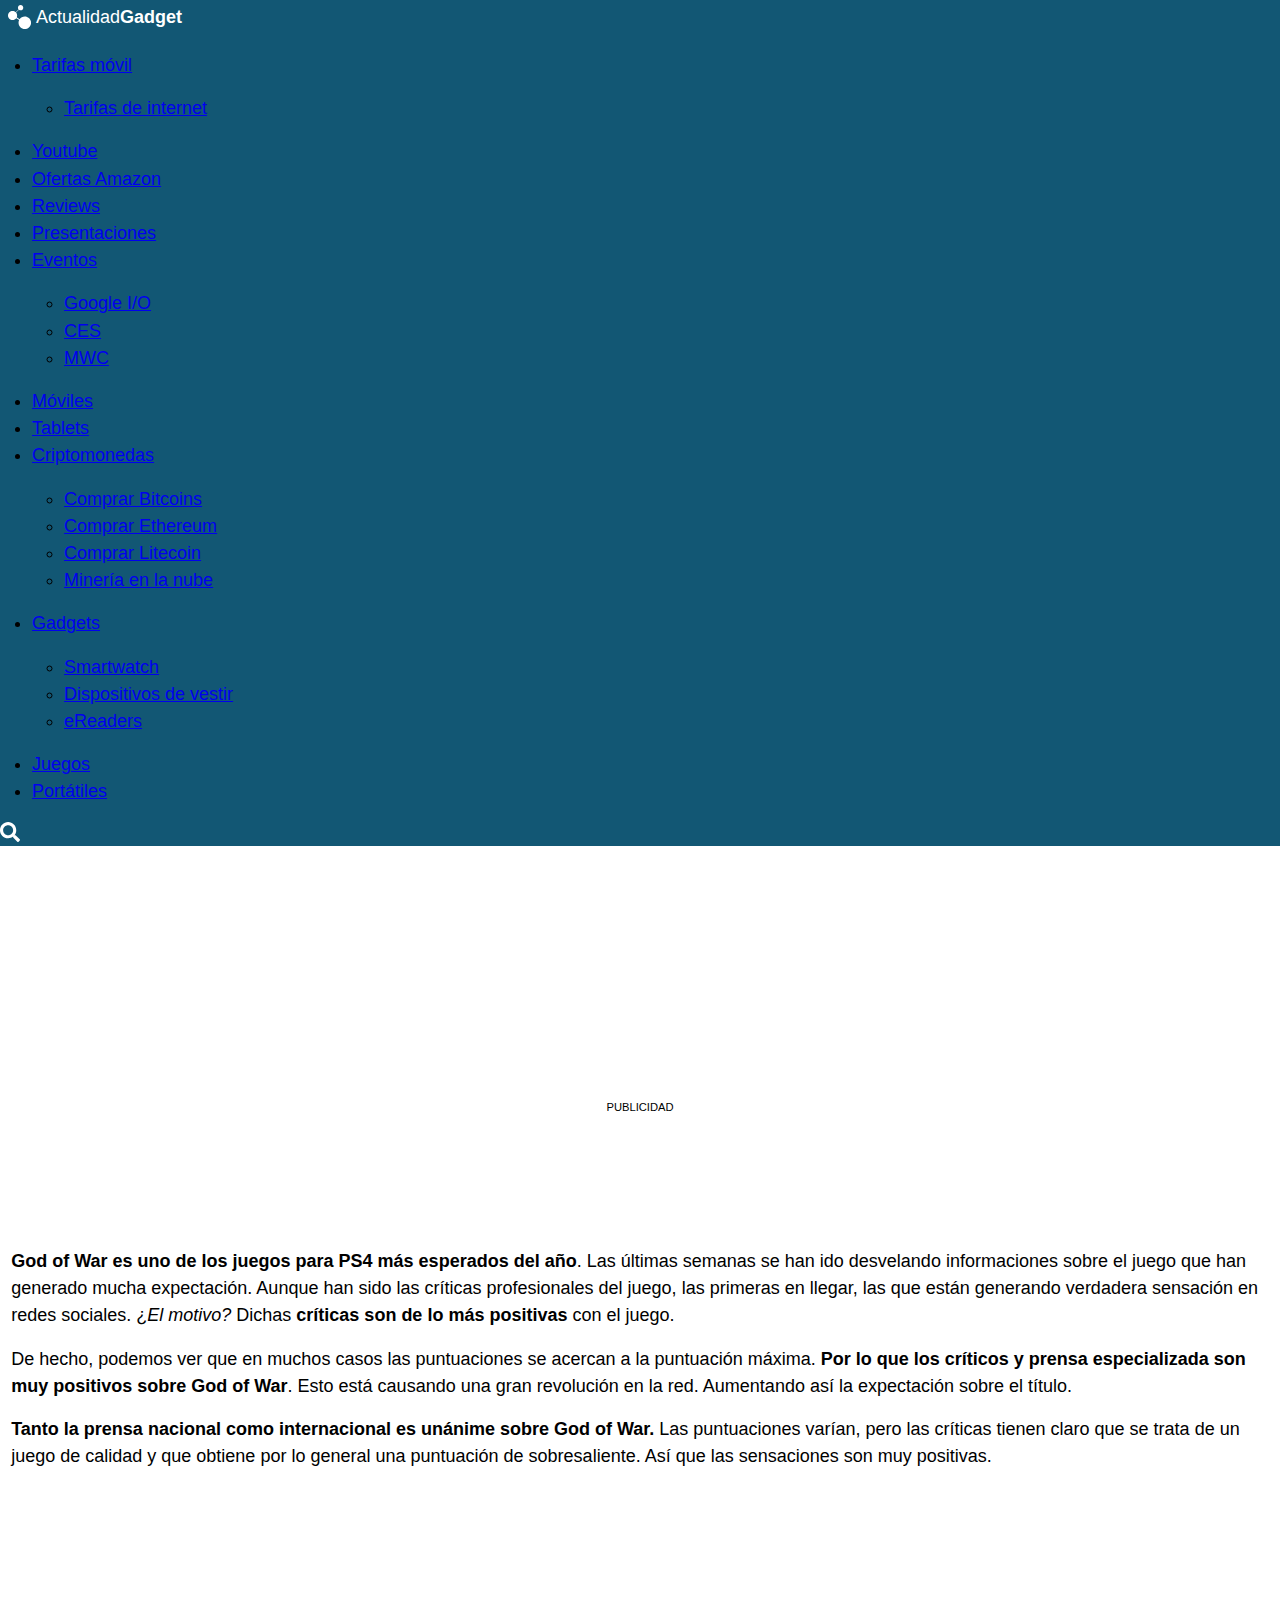
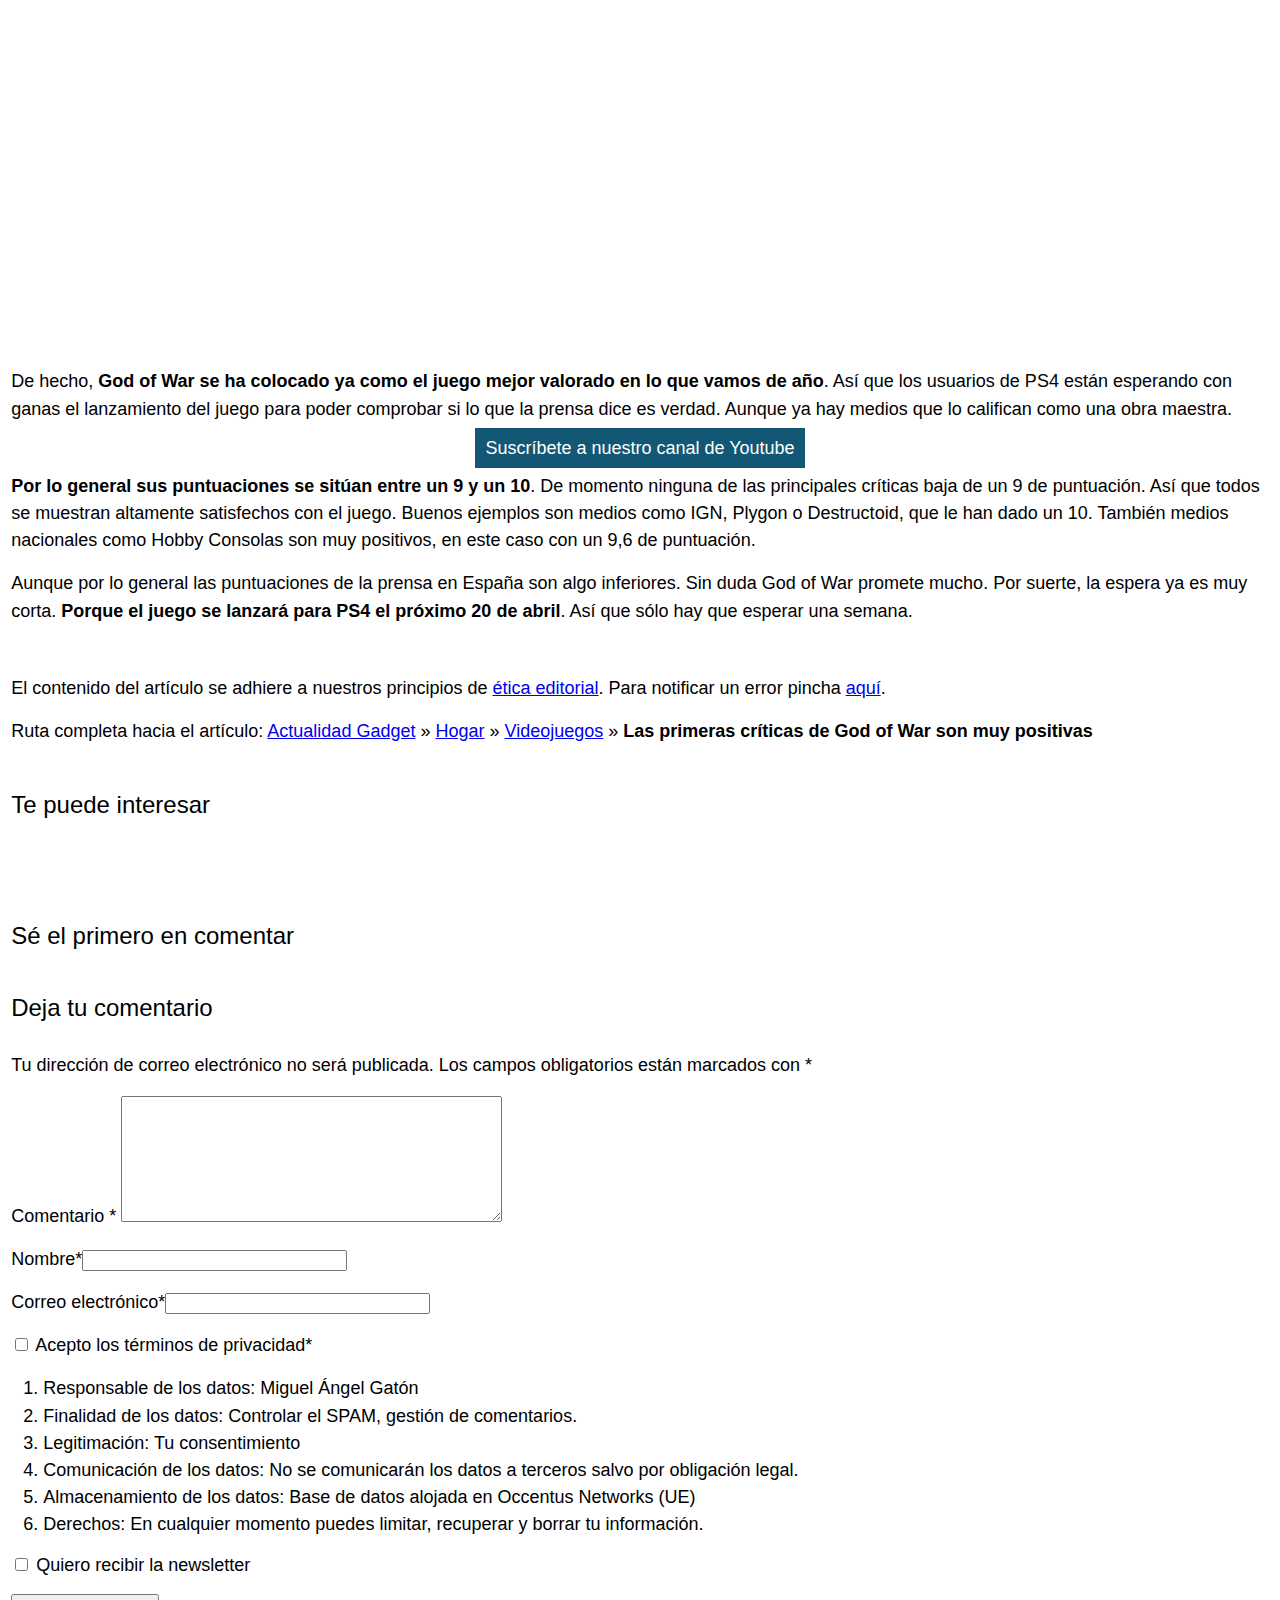
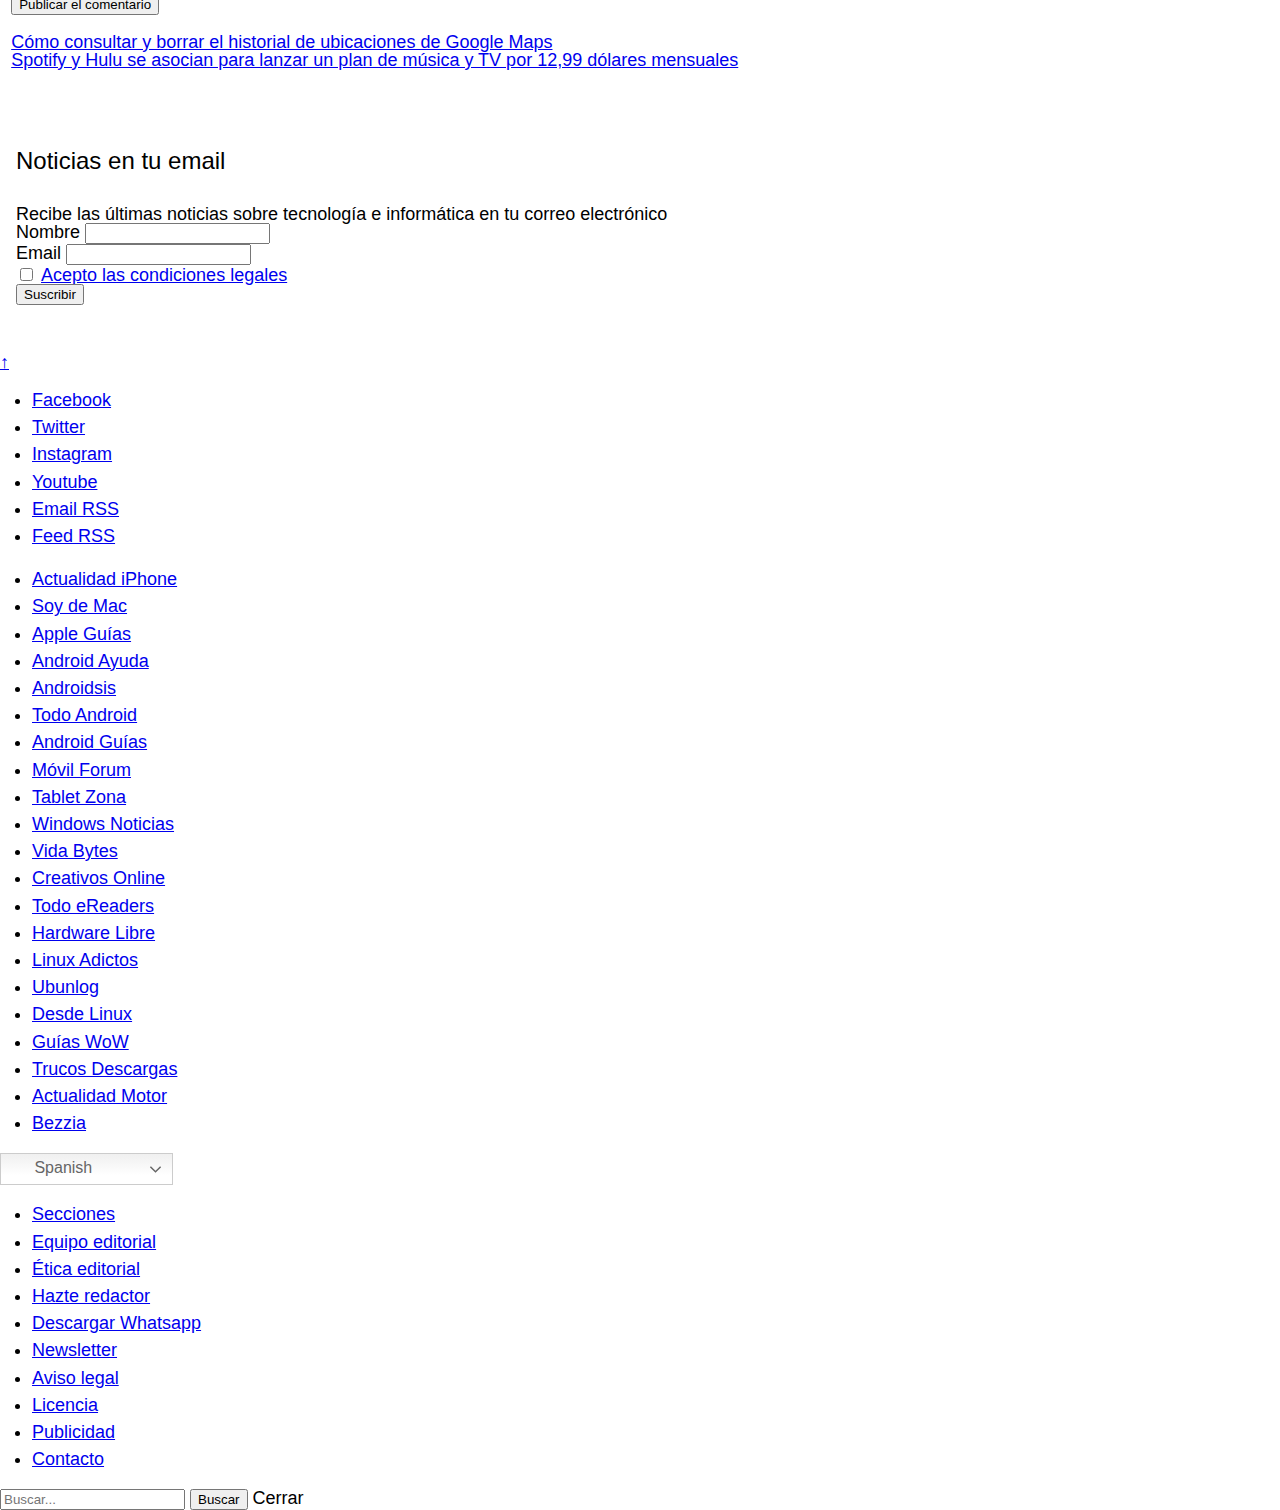
<file: img/descarga.htm>
<!DOCTYPE html>
<html lang="es">
<head><meta charset="UTF-8" /><script>if(navigator.userAgent.match(/MSIE|Internet Explorer/i)||navigator.userAgent.match(/Trident\/7\..*?rv:11/i)){var href=document.location.href;if(!href.match(/[?&]nowprocket/)){if(href.indexOf("?")==-1){if(href.indexOf("#")==-1){document.location.href=href+"?nowprocket=1"}else{document.location.href=href.replace("#","?nowprocket=1#")}}else{if(href.indexOf("#")==-1){document.location.href=href+"&nowprocket=1"}else{document.location.href=href.replace("#","&nowprocket=1#")}}}}</script><script>class RocketLazyLoadScripts{constructor(){this.triggerEvents=["keydown","mousedown","mousemove","touchmove","touchstart","touchend","wheel"],this.userEventHandler=this._triggerListener.bind(this),this.touchStartHandler=this._onTouchStart.bind(this),this.touchMoveHandler=this._onTouchMove.bind(this),this.touchEndHandler=this._onTouchEnd.bind(this),this.clickHandler=this._onClick.bind(this),this.interceptedClicks=[],window.addEventListener("pageshow",(e=>{this.persisted=e.persisted})),window.addEventListener("DOMContentLoaded",(()=>{this._preconnect3rdParties()})),this.delayedScripts={normal:[],async:[],defer:[]},this.allJQueries=[]}_addUserInteractionListener(e){document.hidden?e._triggerListener():(this.triggerEvents.forEach((t=>window.addEventListener(t,e.userEventHandler,{passive:!0}))),window.addEventListener("touchstart",e.touchStartHandler,{passive:!0}),window.addEventListener("mousedown",e.touchStartHandler),document.addEventListener("visibilitychange",e.userEventHandler))}_removeUserInteractionListener(){this.triggerEvents.forEach((e=>window.removeEventListener(e,this.userEventHandler,{passive:!0}))),document.removeEventListener("visibilitychange",this.userEventHandler)}_onTouchStart(e){"HTML"!==e.target.tagName&&(window.addEventListener("touchend",this.touchEndHandler),window.addEventListener("mouseup",this.touchEndHandler),window.addEventListener("touchmove",this.touchMoveHandler,{passive:!0}),window.addEventListener("mousemove",this.touchMoveHandler),e.target.addEventListener("click",this.clickHandler),this._renameDOMAttribute(e.target,"onclick","rocket-onclick"))}_onTouchMove(e){window.removeEventListener("touchend",this.touchEndHandler),window.removeEventListener("mouseup",this.touchEndHandler),window.removeEventListener("touchmove",this.touchMoveHandler,{passive:!0}),window.removeEventListener("mousemove",this.touchMoveHandler),e.target.removeEventListener("click",this.clickHandler),this._renameDOMAttribute(e.target,"rocket-onclick","onclick")}_onTouchEnd(e){window.removeEventListener("touchend",this.touchEndHandler),window.removeEventListener("mouseup",this.touchEndHandler),window.removeEventListener("touchmove",this.touchMoveHandler,{passive:!0}),window.removeEventListener("mousemove",this.touchMoveHandler)}_onClick(e){e.target.removeEventListener("click",this.clickHandler),this._renameDOMAttribute(e.target,"rocket-onclick","onclick"),this.interceptedClicks.push(e),e.preventDefault(),e.stopPropagation(),e.stopImmediatePropagation()}_replayClicks(){window.removeEventListener("touchstart",this.touchStartHandler,{passive:!0}),window.removeEventListener("mousedown",this.touchStartHandler),this.interceptedClicks.forEach((e=>{e.target.dispatchEvent(new MouseEvent("click",{view:e.view,bubbles:!0,cancelable:!0}))}))}_renameDOMAttribute(e,t,n){e.hasAttribute&&e.hasAttribute(t)&&(event.target.setAttribute(n,event.target.getAttribute(t)),event.target.removeAttribute(t))}_triggerListener(){this._removeUserInteractionListener(this),"loading"===document.readyState?document.addEventListener("DOMContentLoaded",this._loadEverythingNow.bind(this)):this._loadEverythingNow()}_preconnect3rdParties(){let e=[];document.querySelectorAll("script[type=rocketlazyloadscript]").forEach((t=>{if(t.hasAttribute("src")){const n=new URL(t.src).origin;n!==location.origin&&e.push({src:n,crossOrigin:t.crossOrigin||"module"===t.getAttribute("data-rocket-type")})}})),e=[...new Map(e.map((e=>[JSON.stringify(e),e]))).values()],this._batchInjectResourceHints(e,"preconnect")}async _loadEverythingNow(){this.lastBreath=Date.now(),this._delayEventListeners(),this._delayJQueryReady(this),this._handleDocumentWrite(),this._registerAllDelayedScripts(),this._preloadAllScripts(),await this._loadScriptsFromList(this.delayedScripts.normal),await this._loadScriptsFromList(this.delayedScripts.defer),await this._loadScriptsFromList(this.delayedScripts.async);try{await this._triggerDOMContentLoaded(),await this._triggerWindowLoad()}catch(e){}window.dispatchEvent(new Event("rocket-allScriptsLoaded")),this._replayClicks()}_registerAllDelayedScripts(){document.querySelectorAll("script[type=rocketlazyloadscript]").forEach((e=>{e.hasAttribute("src")?e.hasAttribute("async")&&!1!==e.async?this.delayedScripts.async.push(e):e.hasAttribute("defer")&&!1!==e.defer||"module"===e.getAttribute("data-rocket-type")?this.delayedScripts.defer.push(e):this.delayedScripts.normal.push(e):this.delayedScripts.normal.push(e)}))}async _transformScript(e){return await this._littleBreath(),new Promise((t=>{const n=document.createElement("script");[...e.attributes].forEach((e=>{let t=e.nodeName;"type"!==t&&("data-rocket-type"===t&&(t="type"),n.setAttribute(t,e.nodeValue))})),e.hasAttribute("src")?(n.addEventListener("load",t),n.addEventListener("error",t)):(n.text=e.text,t());try{e.parentNode.replaceChild(n,e)}catch(e){t()}}))}async _loadScriptsFromList(e){const t=e.shift();return t?(await this._transformScript(t),this._loadScriptsFromList(e)):Promise.resolve()}_preloadAllScripts(){this._batchInjectResourceHints([...this.delayedScripts.normal,...this.delayedScripts.defer,...this.delayedScripts.async],"preload")}_batchInjectResourceHints(e,t){var n=document.createDocumentFragment();e.forEach((e=>{if(e.src){const i=document.createElement("link");i.href=e.src,i.rel=t,"preconnect"!==t&&(i.as="script"),e.getAttribute&&"module"===e.getAttribute("data-rocket-type")&&(i.crossOrigin=!0),e.crossOrigin&&(i.crossOrigin=e.crossOrigin),n.appendChild(i)}})),document.head.appendChild(n)}_delayEventListeners(){let e={};function t(t,n){!function(t){function n(n){return e[t].eventsToRewrite.indexOf(n)>=0?"rocket-"+n:n}e[t]||(e[t]={originalFunctions:{add:t.addEventListener,remove:t.removeEventListener},eventsToRewrite:[]},t.addEventListener=function(){arguments[0]=n(arguments[0]),e[t].originalFunctions.add.apply(t,arguments)},t.removeEventListener=function(){arguments[0]=n(arguments[0]),e[t].originalFunctions.remove.apply(t,arguments)})}(t),e[t].eventsToRewrite.push(n)}function n(e,t){let n=e[t];Object.defineProperty(e,t,{get:()=>n||function(){},set(i){e["rocket"+t]=n=i}})}t(document,"DOMContentLoaded"),t(window,"DOMContentLoaded"),t(window,"load"),t(window,"pageshow"),t(document,"readystatechange"),n(document,"onreadystatechange"),n(window,"onload"),n(window,"onpageshow")}_delayJQueryReady(e){let t=window.jQuery;Object.defineProperty(window,"jQuery",{get:()=>t,set(n){if(n&&n.fn&&!e.allJQueries.includes(n)){n.fn.ready=n.fn.init.prototype.ready=function(t){e.domReadyFired?t.bind(document)(n):document.addEventListener("rocket-DOMContentLoaded",(()=>t.bind(document)(n)))};const t=n.fn.on;n.fn.on=n.fn.init.prototype.on=function(){if(this[0]===window){function e(e){return e.split(" ").map((e=>"load"===e||0===e.indexOf("load.")?"rocket-jquery-load":e)).join(" ")}"string"==typeof arguments[0]||arguments[0]instanceof String?arguments[0]=e(arguments[0]):"object"==typeof arguments[0]&&Object.keys(arguments[0]).forEach((t=>{delete Object.assign(arguments[0],{[e(t)]:arguments[0][t]})[t]}))}return t.apply(this,arguments),this},e.allJQueries.push(n)}t=n}})}async _triggerDOMContentLoaded(){this.domReadyFired=!0,await this._littleBreath(),document.dispatchEvent(new Event("rocket-DOMContentLoaded")),await this._littleBreath(),window.dispatchEvent(new Event("rocket-DOMContentLoaded")),await this._littleBreath(),document.dispatchEvent(new Event("rocket-readystatechange")),await this._littleBreath(),document.rocketonreadystatechange&&document.rocketonreadystatechange()}async _triggerWindowLoad(){await this._littleBreath(),window.dispatchEvent(new Event("rocket-load")),await this._littleBreath(),window.rocketonload&&window.rocketonload(),await this._littleBreath(),this.allJQueries.forEach((e=>e(window).trigger("rocket-jquery-load"))),await this._littleBreath();const e=new Event("rocket-pageshow");e.persisted=this.persisted,window.dispatchEvent(e),await this._littleBreath(),window.rocketonpageshow&&window.rocketonpageshow({persisted:this.persisted})}_handleDocumentWrite(){const e=new Map;document.write=document.writeln=function(t){const n=document.currentScript,i=document.createRange(),r=n.parentElement;let o=e.get(n);void 0===o&&(o=n.nextSibling,e.set(n,o));const s=document.createDocumentFragment();i.setStart(s,0),s.appendChild(i.createContextualFragment(t)),r.insertBefore(s,o)}}async _littleBreath(){Date.now()-this.lastBreath>45&&(await this._requestAnimFrame(),this.lastBreath=Date.now())}async _requestAnimFrame(){return document.hidden?new Promise((e=>setTimeout(e))):new Promise((e=>requestAnimationFrame(e)))}static run(){const e=new RocketLazyLoadScripts;e._addUserInteractionListener(e)}}RocketLazyLoadScripts.run();</script>
	
	<meta name="viewport" content="width=device-width,initial-scale=1,minimum-scale=1.0" />
	<meta name="theme-color" content="#125774">

	<title>La prensa especializada sitúa God of War como el mejor juego del año | Actualidad Gadget</title>

	<link rel="profile" href="http://gmpg.org/xfn/11" />
	<link rel="pingback" href="https://www.actualidadgadget.com/xmlrpc.php" />

	<meta name='robots' content='index, follow, max-image-preview:large, max-snippet:-1, max-video-preview:-1' />
<meta name="uri-translation" content="on" /><link rel="alternate" hreflang="es" href="https://www.actualidadgadget.com/las-primeras-criticas-de-god-of-war-son-muy-positivas/" />
<link rel="alternate" hreflang="af" href="https://www.actualidadgadget.com/af/las-primeras-criticas-de-god-of-war-son-muy-positivas/" />
<link rel="alternate" hreflang="sq" href="https://www.actualidadgadget.com/sq/las-primeras-criticas-de-god-of-war-son-muy-positivas/" />
<link rel="alternate" hreflang="am" href="https://www.actualidadgadget.com/am/las-primeras-criticas-de-god-of-war-son-muy-positivas/" />
<link rel="alternate" hreflang="ar" href="https://www.actualidadgadget.com/ar/las-primeras-criticas-de-god-of-war-son-muy-positivas/" />
<link rel="alternate" hreflang="hy" href="https://www.actualidadgadget.com/hy/las-primeras-criticas-de-god-of-war-son-muy-positivas/" />
<link rel="alternate" hreflang="az" href="https://www.actualidadgadget.com/az/las-primeras-criticas-de-god-of-war-son-muy-positivas/" />
<link rel="alternate" hreflang="eu" href="https://www.actualidadgadget.com/eu/las-primeras-criticas-de-god-of-war-son-muy-positivas/" />
<link rel="alternate" hreflang="be" href="https://www.actualidadgadget.com/be/las-primeras-criticas-de-god-of-war-son-muy-positivas/" />
<link rel="alternate" hreflang="bn" href="https://www.actualidadgadget.com/bn/las-primeras-criticas-de-god-of-war-son-muy-positivas/" />
<link rel="alternate" hreflang="bs" href="https://www.actualidadgadget.com/bs/las-primeras-criticas-de-god-of-war-son-muy-positivas/" />
<link rel="alternate" hreflang="bg" href="https://www.actualidadgadget.com/bg/las-primeras-criticas-de-god-of-war-son-muy-positivas/" />
<link rel="alternate" hreflang="ca" href="https://www.actualidadgadget.com/ca/las-primeras-criticas-de-god-of-war-son-muy-positivas/" />
<link rel="alternate" hreflang="ceb" href="https://www.actualidadgadget.com/ceb/las-primeras-criticas-de-god-of-war-son-muy-positivas/" />
<link rel="alternate" hreflang="ny" href="https://www.actualidadgadget.com/ny/las-primeras-criticas-de-god-of-war-son-muy-positivas/" />
<link rel="alternate" hreflang="zh-CN" href="https://www.actualidadgadget.com/zh-CN/las-primeras-criticas-de-god-of-war-son-muy-positivas/" />
<link rel="alternate" hreflang="zh-TW" href="https://www.actualidadgadget.com/zh-TW/las-primeras-criticas-de-god-of-war-son-muy-positivas/" />
<link rel="alternate" hreflang="co" href="https://www.actualidadgadget.com/co/las-primeras-criticas-de-god-of-war-son-muy-positivas/" />
<link rel="alternate" hreflang="hr" href="https://www.actualidadgadget.com/hr/las-primeras-criticas-de-god-of-war-son-muy-positivas/" />
<link rel="alternate" hreflang="cs" href="https://www.actualidadgadget.com/cs/las-primeras-criticas-de-god-of-war-son-muy-positivas/" />
<link rel="alternate" hreflang="da" href="https://www.actualidadgadget.com/da/las-primeras-criticas-de-god-of-war-son-muy-positivas/" />
<link rel="alternate" hreflang="nl" href="https://www.actualidadgadget.com/nl/las-primeras-criticas-de-god-of-war-son-muy-positivas/" />
<link rel="alternate" hreflang="en" href="https://www.actualidadgadget.com/en/las-primeras-criticas-de-god-of-war-son-muy-positivas/" />
<link rel="alternate" hreflang="eo" href="https://www.actualidadgadget.com/eo/las-primeras-criticas-de-god-of-war-son-muy-positivas/" />
<link rel="alternate" hreflang="et" href="https://www.actualidadgadget.com/et/las-primeras-criticas-de-god-of-war-son-muy-positivas/" />
<link rel="alternate" hreflang="tl" href="https://www.actualidadgadget.com/tl/las-primeras-criticas-de-god-of-war-son-muy-positivas/" />
<link rel="alternate" hreflang="fi" href="https://www.actualidadgadget.com/fi/las-primeras-criticas-de-god-of-war-son-muy-positivas/" />
<link rel="alternate" hreflang="fr" href="https://www.actualidadgadget.com/fr/las-primeras-criticas-de-god-of-war-son-muy-positivas/" />
<link rel="alternate" hreflang="fy" href="https://www.actualidadgadget.com/fy/las-primeras-criticas-de-god-of-war-son-muy-positivas/" />
<link rel="alternate" hreflang="gl" href="https://www.actualidadgadget.com/gl/las-primeras-criticas-de-god-of-war-son-muy-positivas/" />
<link rel="alternate" hreflang="ka" href="https://www.actualidadgadget.com/ka/las-primeras-criticas-de-god-of-war-son-muy-positivas/" />
<link rel="alternate" hreflang="de" href="https://www.actualidadgadget.com/de/las-primeras-criticas-de-god-of-war-son-muy-positivas/" />
<link rel="alternate" hreflang="el" href="https://www.actualidadgadget.com/el/las-primeras-criticas-de-god-of-war-son-muy-positivas/" />
<link rel="alternate" hreflang="gu" href="https://www.actualidadgadget.com/gu/las-primeras-criticas-de-god-of-war-son-muy-positivas/" />
<link rel="alternate" hreflang="ht" href="https://www.actualidadgadget.com/ht/las-primeras-criticas-de-god-of-war-son-muy-positivas/" />
<link rel="alternate" hreflang="ha" href="https://www.actualidadgadget.com/ha/las-primeras-criticas-de-god-of-war-son-muy-positivas/" />
<link rel="alternate" hreflang="haw" href="https://www.actualidadgadget.com/haw/las-primeras-criticas-de-god-of-war-son-muy-positivas/" />
<link rel="alternate" hreflang="he" href="https://www.actualidadgadget.com/iw/las-primeras-criticas-de-god-of-war-son-muy-positivas/" />
<link rel="alternate" hreflang="hi" href="https://www.actualidadgadget.com/hi/las-primeras-criticas-de-god-of-war-son-muy-positivas/" />
<link rel="alternate" hreflang="hmn" href="https://www.actualidadgadget.com/hmn/las-primeras-criticas-de-god-of-war-son-muy-positivas/" />
<link rel="alternate" hreflang="hu" href="https://www.actualidadgadget.com/hu/las-primeras-criticas-de-god-of-war-son-muy-positivas/" />
<link rel="alternate" hreflang="is" href="https://www.actualidadgadget.com/is/las-primeras-criticas-de-god-of-war-son-muy-positivas/" />
<link rel="alternate" hreflang="ig" href="https://www.actualidadgadget.com/ig/las-primeras-criticas-de-god-of-war-son-muy-positivas/" />
<link rel="alternate" hreflang="id" href="https://www.actualidadgadget.com/id/las-primeras-criticas-de-god-of-war-son-muy-positivas/" />
<link rel="alternate" hreflang="ga" href="https://www.actualidadgadget.com/ga/las-primeras-criticas-de-god-of-war-son-muy-positivas/" />
<link rel="alternate" hreflang="it" href="https://www.actualidadgadget.com/it/las-primeras-criticas-de-god-of-war-son-muy-positivas/" />
<link rel="alternate" hreflang="ja" href="https://www.actualidadgadget.com/ja/las-primeras-criticas-de-god-of-war-son-muy-positivas/" />
<link rel="alternate" hreflang="jv" href="https://www.actualidadgadget.com/jw/las-primeras-criticas-de-god-of-war-son-muy-positivas/" />
<link rel="alternate" hreflang="kn" href="https://www.actualidadgadget.com/kn/las-primeras-criticas-de-god-of-war-son-muy-positivas/" />
<link rel="alternate" hreflang="kk" href="https://www.actualidadgadget.com/kk/las-primeras-criticas-de-god-of-war-son-muy-positivas/" />
<link rel="alternate" hreflang="km" href="https://www.actualidadgadget.com/km/las-primeras-criticas-de-god-of-war-son-muy-positivas/" />
<link rel="alternate" hreflang="ko" href="https://www.actualidadgadget.com/ko/las-primeras-criticas-de-god-of-war-son-muy-positivas/" />
<link rel="alternate" hreflang="ku" href="https://www.actualidadgadget.com/ku/las-primeras-criticas-de-god-of-war-son-muy-positivas/" />
<link rel="alternate" hreflang="ky" href="https://www.actualidadgadget.com/ky/las-primeras-criticas-de-god-of-war-son-muy-positivas/" />
<link rel="alternate" hreflang="lo" href="https://www.actualidadgadget.com/lo/las-primeras-criticas-de-god-of-war-son-muy-positivas/" />
<link rel="alternate" hreflang="la" href="https://www.actualidadgadget.com/la/las-primeras-criticas-de-god-of-war-son-muy-positivas/" />
<link rel="alternate" hreflang="lv" href="https://www.actualidadgadget.com/lv/las-primeras-criticas-de-god-of-war-son-muy-positivas/" />
<link rel="alternate" hreflang="lt" href="https://www.actualidadgadget.com/lt/las-primeras-criticas-de-god-of-war-son-muy-positivas/" />
<link rel="alternate" hreflang="lb" href="https://www.actualidadgadget.com/lb/las-primeras-criticas-de-god-of-war-son-muy-positivas/" />
<link rel="alternate" hreflang="mk" href="https://www.actualidadgadget.com/mk/las-primeras-criticas-de-god-of-war-son-muy-positivas/" />
<link rel="alternate" hreflang="mg" href="https://www.actualidadgadget.com/mg/las-primeras-criticas-de-god-of-war-son-muy-positivas/" />
<link rel="alternate" hreflang="ms" href="https://www.actualidadgadget.com/ms/las-primeras-criticas-de-god-of-war-son-muy-positivas/" />
<link rel="alternate" hreflang="ml" href="https://www.actualidadgadget.com/ml/las-primeras-criticas-de-god-of-war-son-muy-positivas/" />
<link rel="alternate" hreflang="mt" href="https://www.actualidadgadget.com/mt/las-primeras-criticas-de-god-of-war-son-muy-positivas/" />
<link rel="alternate" hreflang="mi" href="https://www.actualidadgadget.com/mi/las-primeras-criticas-de-god-of-war-son-muy-positivas/" />
<link rel="alternate" hreflang="mr" href="https://www.actualidadgadget.com/mr/las-primeras-criticas-de-god-of-war-son-muy-positivas/" />
<link rel="alternate" hreflang="mn" href="https://www.actualidadgadget.com/mn/las-primeras-criticas-de-god-of-war-son-muy-positivas/" />
<link rel="alternate" hreflang="my" href="https://www.actualidadgadget.com/my/las-primeras-criticas-de-god-of-war-son-muy-positivas/" />
<link rel="alternate" hreflang="ne" href="https://www.actualidadgadget.com/ne/las-primeras-criticas-de-god-of-war-son-muy-positivas/" />
<link rel="alternate" hreflang="no" href="https://www.actualidadgadget.com/no/las-primeras-criticas-de-god-of-war-son-muy-positivas/" />
<link rel="alternate" hreflang="ps" href="https://www.actualidadgadget.com/ps/las-primeras-criticas-de-god-of-war-son-muy-positivas/" />
<link rel="alternate" hreflang="fa" href="https://www.actualidadgadget.com/fa/las-primeras-criticas-de-god-of-war-son-muy-positivas/" />
<link rel="alternate" hreflang="pl" href="https://www.actualidadgadget.com/pl/las-primeras-criticas-de-god-of-war-son-muy-positivas/" />
<link rel="alternate" hreflang="pt" href="https://www.actualidadgadget.com/pt/las-primeras-criticas-de-god-of-war-son-muy-positivas/" />
<link rel="alternate" hreflang="pa" href="https://www.actualidadgadget.com/pa/las-primeras-criticas-de-god-of-war-son-muy-positivas/" />
<link rel="alternate" hreflang="ro" href="https://www.actualidadgadget.com/ro/las-primeras-criticas-de-god-of-war-son-muy-positivas/" />
<link rel="alternate" hreflang="ru" href="https://www.actualidadgadget.com/ru/las-primeras-criticas-de-god-of-war-son-muy-positivas/" />
<link rel="alternate" hreflang="sm" href="https://www.actualidadgadget.com/sm/las-primeras-criticas-de-god-of-war-son-muy-positivas/" />
<link rel="alternate" hreflang="gd" href="https://www.actualidadgadget.com/gd/las-primeras-criticas-de-god-of-war-son-muy-positivas/" />
<link rel="alternate" hreflang="sr" href="https://www.actualidadgadget.com/sr/las-primeras-criticas-de-god-of-war-son-muy-positivas/" />
<link rel="alternate" hreflang="st" href="https://www.actualidadgadget.com/st/las-primeras-criticas-de-god-of-war-son-muy-positivas/" />
<link rel="alternate" hreflang="sn" href="https://www.actualidadgadget.com/sn/las-primeras-criticas-de-god-of-war-son-muy-positivas/" />
<link rel="alternate" hreflang="sd" href="https://www.actualidadgadget.com/sd/las-primeras-criticas-de-god-of-war-son-muy-positivas/" />
<link rel="alternate" hreflang="si" href="https://www.actualidadgadget.com/si/las-primeras-criticas-de-god-of-war-son-muy-positivas/" />
<link rel="alternate" hreflang="sk" href="https://www.actualidadgadget.com/sk/las-primeras-criticas-de-god-of-war-son-muy-positivas/" />
<link rel="alternate" hreflang="sl" href="https://www.actualidadgadget.com/sl/las-primeras-criticas-de-god-of-war-son-muy-positivas/" />
<link rel="alternate" hreflang="so" href="https://www.actualidadgadget.com/so/las-primeras-criticas-de-god-of-war-son-muy-positivas/" />
<link rel="alternate" hreflang="su" href="https://www.actualidadgadget.com/su/las-primeras-criticas-de-god-of-war-son-muy-positivas/" />
<link rel="alternate" hreflang="sw" href="https://www.actualidadgadget.com/sw/las-primeras-criticas-de-god-of-war-son-muy-positivas/" />
<link rel="alternate" hreflang="sv" href="https://www.actualidadgadget.com/sv/las-primeras-criticas-de-god-of-war-son-muy-positivas/" />
<link rel="alternate" hreflang="tg" href="https://www.actualidadgadget.com/tg/las-primeras-criticas-de-god-of-war-son-muy-positivas/" />
<link rel="alternate" hreflang="ta" href="https://www.actualidadgadget.com/ta/las-primeras-criticas-de-god-of-war-son-muy-positivas/" />
<link rel="alternate" hreflang="te" href="https://www.actualidadgadget.com/te/las-primeras-criticas-de-god-of-war-son-muy-positivas/" />
<link rel="alternate" hreflang="th" href="https://www.actualidadgadget.com/th/las-primeras-criticas-de-god-of-war-son-muy-positivas/" />
<link rel="alternate" hreflang="tr" href="https://www.actualidadgadget.com/tr/las-primeras-criticas-de-god-of-war-son-muy-positivas/" />
<link rel="alternate" hreflang="uk" href="https://www.actualidadgadget.com/uk/las-primeras-criticas-de-god-of-war-son-muy-positivas/" />
<link rel="alternate" hreflang="ur" href="https://www.actualidadgadget.com/ur/las-primeras-criticas-de-god-of-war-son-muy-positivas/" />
<link rel="alternate" hreflang="uz" href="https://www.actualidadgadget.com/uz/las-primeras-criticas-de-god-of-war-son-muy-positivas/" />
<link rel="alternate" hreflang="vi" href="https://www.actualidadgadget.com/vi/las-primeras-criticas-de-god-of-war-son-muy-positivas/" />
<link rel="alternate" hreflang="cy" href="https://www.actualidadgadget.com/cy/las-primeras-criticas-de-god-of-war-son-muy-positivas/" />
<link rel="alternate" hreflang="xh" href="https://www.actualidadgadget.com/xh/las-primeras-criticas-de-god-of-war-son-muy-positivas/" />
<link rel="alternate" hreflang="yi" href="https://www.actualidadgadget.com/yi/las-primeras-criticas-de-god-of-war-son-muy-positivas/" />
<link rel="alternate" hreflang="yo" href="https://www.actualidadgadget.com/yo/las-primeras-criticas-de-god-of-war-son-muy-positivas/" />
<link rel="alternate" hreflang="zu" href="https://www.actualidadgadget.com/zu/las-primeras-criticas-de-god-of-war-son-muy-positivas/" />

	<!-- This site is optimized with the Yoast SEO plugin v19.6.1 - https://yoast.com/wordpress/plugins/seo/ -->
	<meta name="description" content="La prensa especializada sitúa God of War como el mejor juego del año. Descubre más sobre las críticas tan positivas que el juego para PS4 está obteniendo por parte de la crítica." />
	<link rel="canonical" href="https://www.actualidadgadget.com/las-primeras-criticas-de-god-of-war-son-muy-positivas/" />
	<meta property="og:locale" content="es_ES" />
	<meta property="og:type" content="article" />
	<meta property="og:title" content="La prensa especializada sitúa God of War como el mejor juego del año" />
	<meta property="og:description" content="La prensa especializada sitúa God of War como el mejor juego del año. Descubre más sobre las críticas tan positivas que el juego para PS4 está obteniendo por parte de la crítica." />
	<meta property="og:url" content="https://www.actualidadgadget.com/las-primeras-criticas-de-god-of-war-son-muy-positivas/" />
	<meta property="og:site_name" content="Actualidad Gadget" />
	<meta property="article:publisher" content="http://www.facebook.com/ActualidadGadget" />
	<meta property="article:published_time" content="2018-04-13T12:00:27+00:00" />
	<meta property="article:modified_time" content="2018-04-13T07:42:05+00:00" />
	<meta property="og:image" content="https://www.actualidadgadget.com/wp-content/uploads/2018/03/god-of-war.jpg" />
	<meta property="og:image:width" content="830" />
	<meta property="og:image:height" content="400" />
	<meta property="og:image:type" content="image/jpeg" />
	<meta name="author" content="Eder Esteban" />
	<meta name="twitter:card" content="summary_large_image" />
	<meta name="twitter:creator" content="@agadget" />
	<meta name="twitter:site" content="@agadget" />
	<meta name="twitter:label1" content="Escrito por" />
	<meta name="twitter:data1" content="Eder Esteban" />
	<meta name="twitter:label2" content="Tiempo de lectura" />
	<meta name="twitter:data2" content="2 minutos" />
	<!-- / Yoast SEO plugin. -->


<link rel="amphtml" href="https://www.actualidadgadget.com/las-primeras-criticas-de-god-of-war-son-muy-positivas/amp/" /><meta name="generator" content="AMP for WP 1.0.77.51"/><link rel='dns-prefetch' href='//www.google.com' />
<link rel='dns-prefetch' href='//cdn.ampproject.org,' />
<link rel='dns-prefetch' href='//pagead2.googlesyndication.com,' />
<link rel='dns-prefetch' href='//googleads.g.doubleclick.net,' />
<link rel='dns-prefetch' href='//google.com,' />
<link rel='dns-prefetch' href='//google.es,' />
<link rel='dns-prefetch' href='//tpc.googlesyndication.com,' />
<link rel='dns-prefetch' href='//stats.g.doubleclick.net,' />
<link rel='dns-prefetch' href='//cm.g.doubleclick.net' />

<link rel="alternate" type="application/rss+xml" title="Actualidad Gadget &raquo; Feed" href="https://www.actualidadgadget.com/feed/" />
<link rel="alternate" type="application/rss+xml" title="Actualidad Gadget &raquo; Feed de los comentarios" href="https://www.actualidadgadget.com/comments/feed/" />
<link rel="alternate" type="application/rss+xml" title="Actualidad Gadget &raquo; Comentario Las primeras críticas de God of War son muy positivas del feed" href="https://www.actualidadgadget.com/las-primeras-criticas-de-god-of-war-son-muy-positivas/feed/" />
<style type="text/css">
img.wp-smiley,
img.emoji {
	display: inline !important;
	border: none !important;
	box-shadow: none !important;
	height: 1em !important;
	width: 1em !important;
	margin: 0 0.07em !important;
	vertical-align: -0.1em !important;
	background: none !important;
	padding: 0 !important;
}
</style>
	<link data-minify="1" rel="stylesheet preload" id="dashicons-css" href="https://www.actualidadgadget.com/wp-content/cache/min/1/wp-includes/css/dashicons.min.css?ver=1662449464" as="style" onload="this.onload=null;this.rel='stylesheet'"><noscript><link data-minify="1" rel='stylesheet' id='dashicons-css'  href='https://www.actualidadgadget.com/wp-content/cache/min/1/wp-includes/css/dashicons.min.css?ver=1662449464' type='text/css' media='all' />
</noscript><link data-minify="1" rel="stylesheet preload" id="thickbox-css" href="https://www.actualidadgadget.com/wp-content/cache/min/1/wp-includes/js/thickbox/thickbox.css?ver=1662449464" as="style" onload="this.onload=null;this.rel='stylesheet'"><noscript><link data-minify="1" rel='stylesheet' id='thickbox-css'  href='https://www.actualidadgadget.com/wp-content/cache/min/1/wp-includes/js/thickbox/thickbox.css?ver=1662449464' type='text/css' media='all' />
</noscript><link data-minify="1" rel="stylesheet preload" id="appstore-css" href="https://www.actualidadgadget.com/wp-content/cache/min/1/wp-content/plugins/abn-appstore/css/AppStore.css?ver=1662449464" as="style" onload="this.onload=null;this.rel='stylesheet'"><noscript><link data-minify="1" rel='stylesheet' id='appstore-css'  href='https://www.actualidadgadget.com/wp-content/cache/min/1/wp-content/plugins/abn-appstore/css/AppStore.css?ver=1662449464' type='text/css' media='all' />
</noscript><link data-minify="1" rel="stylesheet preload" id="gtranslate-style-css" href="https://www.actualidadgadget.com/wp-content/cache/min/1/wp-content/plugins/gtranslate/gtranslate-style24.css?ver=1662449464" as="style" onload="this.onload=null;this.rel='stylesheet'"><noscript><link data-minify="1" rel='stylesheet' id='gtranslate-style-css'  href='https://www.actualidadgadget.com/wp-content/cache/min/1/wp-content/plugins/gtranslate/gtranslate-style24.css?ver=1662449464' type='text/css' media='all' />
</noscript><link rel="stylesheet preload" id="wp-block-library-css" href="https://www.actualidadgadget.com/wp-includes/css/dist/block-library/style.min.css?ver=6.0.2" as="style" onload="this.onload=null;this.rel='stylesheet'"><noscript><link rel='stylesheet' id='wp-block-library-css'  href='https://www.actualidadgadget.com/wp-includes/css/dist/block-library/style.min.css?ver=6.0.2' type='text/css' media='all' />
</noscript><style id='global-styles-inline-css' type='text/css'>
body{--wp--preset--color--black: #000000;--wp--preset--color--cyan-bluish-gray: #abb8c3;--wp--preset--color--white: #ffffff;--wp--preset--color--pale-pink: #f78da7;--wp--preset--color--vivid-red: #cf2e2e;--wp--preset--color--luminous-vivid-orange: #ff6900;--wp--preset--color--luminous-vivid-amber: #fcb900;--wp--preset--color--light-green-cyan: #7bdcb5;--wp--preset--color--vivid-green-cyan: #00d084;--wp--preset--color--pale-cyan-blue: #8ed1fc;--wp--preset--color--vivid-cyan-blue: #0693e3;--wp--preset--color--vivid-purple: #9b51e0;--wp--preset--gradient--vivid-cyan-blue-to-vivid-purple: linear-gradient(135deg,rgba(6,147,227,1) 0%,rgb(155,81,224) 100%);--wp--preset--gradient--light-green-cyan-to-vivid-green-cyan: linear-gradient(135deg,rgb(122,220,180) 0%,rgb(0,208,130) 100%);--wp--preset--gradient--luminous-vivid-amber-to-luminous-vivid-orange: linear-gradient(135deg,rgba(252,185,0,1) 0%,rgba(255,105,0,1) 100%);--wp--preset--gradient--luminous-vivid-orange-to-vivid-red: linear-gradient(135deg,rgba(255,105,0,1) 0%,rgb(207,46,46) 100%);--wp--preset--gradient--very-light-gray-to-cyan-bluish-gray: linear-gradient(135deg,rgb(238,238,238) 0%,rgb(169,184,195) 100%);--wp--preset--gradient--cool-to-warm-spectrum: linear-gradient(135deg,rgb(74,234,220) 0%,rgb(151,120,209) 20%,rgb(207,42,186) 40%,rgb(238,44,130) 60%,rgb(251,105,98) 80%,rgb(254,248,76) 100%);--wp--preset--gradient--blush-light-purple: linear-gradient(135deg,rgb(255,206,236) 0%,rgb(152,150,240) 100%);--wp--preset--gradient--blush-bordeaux: linear-gradient(135deg,rgb(254,205,165) 0%,rgb(254,45,45) 50%,rgb(107,0,62) 100%);--wp--preset--gradient--luminous-dusk: linear-gradient(135deg,rgb(255,203,112) 0%,rgb(199,81,192) 50%,rgb(65,88,208) 100%);--wp--preset--gradient--pale-ocean: linear-gradient(135deg,rgb(255,245,203) 0%,rgb(182,227,212) 50%,rgb(51,167,181) 100%);--wp--preset--gradient--electric-grass: linear-gradient(135deg,rgb(202,248,128) 0%,rgb(113,206,126) 100%);--wp--preset--gradient--midnight: linear-gradient(135deg,rgb(2,3,129) 0%,rgb(40,116,252) 100%);--wp--preset--duotone--dark-grayscale: url('#wp-duotone-dark-grayscale');--wp--preset--duotone--grayscale: url('#wp-duotone-grayscale');--wp--preset--duotone--purple-yellow: url('#wp-duotone-purple-yellow');--wp--preset--duotone--blue-red: url('#wp-duotone-blue-red');--wp--preset--duotone--midnight: url('#wp-duotone-midnight');--wp--preset--duotone--magenta-yellow: url('#wp-duotone-magenta-yellow');--wp--preset--duotone--purple-green: url('#wp-duotone-purple-green');--wp--preset--duotone--blue-orange: url('#wp-duotone-blue-orange');--wp--preset--font-size--small: 13px;--wp--preset--font-size--medium: 20px;--wp--preset--font-size--large: 36px;--wp--preset--font-size--x-large: 42px;}.has-black-color{color: var(--wp--preset--color--black) !important;}.has-cyan-bluish-gray-color{color: var(--wp--preset--color--cyan-bluish-gray) !important;}.has-white-color{color: var(--wp--preset--color--white) !important;}.has-pale-pink-color{color: var(--wp--preset--color--pale-pink) !important;}.has-vivid-red-color{color: var(--wp--preset--color--vivid-red) !important;}.has-luminous-vivid-orange-color{color: var(--wp--preset--color--luminous-vivid-orange) !important;}.has-luminous-vivid-amber-color{color: var(--wp--preset--color--luminous-vivid-amber) !important;}.has-light-green-cyan-color{color: var(--wp--preset--color--light-green-cyan) !important;}.has-vivid-green-cyan-color{color: var(--wp--preset--color--vivid-green-cyan) !important;}.has-pale-cyan-blue-color{color: var(--wp--preset--color--pale-cyan-blue) !important;}.has-vivid-cyan-blue-color{color: var(--wp--preset--color--vivid-cyan-blue) !important;}.has-vivid-purple-color{color: var(--wp--preset--color--vivid-purple) !important;}.has-black-background-color{background-color: var(--wp--preset--color--black) !important;}.has-cyan-bluish-gray-background-color{background-color: var(--wp--preset--color--cyan-bluish-gray) !important;}.has-white-background-color{background-color: var(--wp--preset--color--white) !important;}.has-pale-pink-background-color{background-color: var(--wp--preset--color--pale-pink) !important;}.has-vivid-red-background-color{background-color: var(--wp--preset--color--vivid-red) !important;}.has-luminous-vivid-orange-background-color{background-color: var(--wp--preset--color--luminous-vivid-orange) !important;}.has-luminous-vivid-amber-background-color{background-color: var(--wp--preset--color--luminous-vivid-amber) !important;}.has-light-green-cyan-background-color{background-color: var(--wp--preset--color--light-green-cyan) !important;}.has-vivid-green-cyan-background-color{background-color: var(--wp--preset--color--vivid-green-cyan) !important;}.has-pale-cyan-blue-background-color{background-color: var(--wp--preset--color--pale-cyan-blue) !important;}.has-vivid-cyan-blue-background-color{background-color: var(--wp--preset--color--vivid-cyan-blue) !important;}.has-vivid-purple-background-color{background-color: var(--wp--preset--color--vivid-purple) !important;}.has-black-border-color{border-color: var(--wp--preset--color--black) !important;}.has-cyan-bluish-gray-border-color{border-color: var(--wp--preset--color--cyan-bluish-gray) !important;}.has-white-border-color{border-color: var(--wp--preset--color--white) !important;}.has-pale-pink-border-color{border-color: var(--wp--preset--color--pale-pink) !important;}.has-vivid-red-border-color{border-color: var(--wp--preset--color--vivid-red) !important;}.has-luminous-vivid-orange-border-color{border-color: var(--wp--preset--color--luminous-vivid-orange) !important;}.has-luminous-vivid-amber-border-color{border-color: var(--wp--preset--color--luminous-vivid-amber) !important;}.has-light-green-cyan-border-color{border-color: var(--wp--preset--color--light-green-cyan) !important;}.has-vivid-green-cyan-border-color{border-color: var(--wp--preset--color--vivid-green-cyan) !important;}.has-pale-cyan-blue-border-color{border-color: var(--wp--preset--color--pale-cyan-blue) !important;}.has-vivid-cyan-blue-border-color{border-color: var(--wp--preset--color--vivid-cyan-blue) !important;}.has-vivid-purple-border-color{border-color: var(--wp--preset--color--vivid-purple) !important;}.has-vivid-cyan-blue-to-vivid-purple-gradient-background{background: var(--wp--preset--gradient--vivid-cyan-blue-to-vivid-purple) !important;}.has-light-green-cyan-to-vivid-green-cyan-gradient-background{background: var(--wp--preset--gradient--light-green-cyan-to-vivid-green-cyan) !important;}.has-luminous-vivid-amber-to-luminous-vivid-orange-gradient-background{background: var(--wp--preset--gradient--luminous-vivid-amber-to-luminous-vivid-orange) !important;}.has-luminous-vivid-orange-to-vivid-red-gradient-background{background: var(--wp--preset--gradient--luminous-vivid-orange-to-vivid-red) !important;}.has-very-light-gray-to-cyan-bluish-gray-gradient-background{background: var(--wp--preset--gradient--very-light-gray-to-cyan-bluish-gray) !important;}.has-cool-to-warm-spectrum-gradient-background{background: var(--wp--preset--gradient--cool-to-warm-spectrum) !important;}.has-blush-light-purple-gradient-background{background: var(--wp--preset--gradient--blush-light-purple) !important;}.has-blush-bordeaux-gradient-background{background: var(--wp--preset--gradient--blush-bordeaux) !important;}.has-luminous-dusk-gradient-background{background: var(--wp--preset--gradient--luminous-dusk) !important;}.has-pale-ocean-gradient-background{background: var(--wp--preset--gradient--pale-ocean) !important;}.has-electric-grass-gradient-background{background: var(--wp--preset--gradient--electric-grass) !important;}.has-midnight-gradient-background{background: var(--wp--preset--gradient--midnight) !important;}.has-small-font-size{font-size: var(--wp--preset--font-size--small) !important;}.has-medium-font-size{font-size: var(--wp--preset--font-size--medium) !important;}.has-large-font-size{font-size: var(--wp--preset--font-size--large) !important;}.has-x-large-font-size{font-size: var(--wp--preset--font-size--x-large) !important;}
</style>
<link rel="stylesheet preload" id="toc-screen-css" href="https://www.actualidadgadget.com/wp-content/plugins/AB-table-of-contents-plus/screen.min.css?ver=1509" as="style" onload="this.onload=null;this.rel='stylesheet'"><noscript><link rel='stylesheet' id='toc-screen-css'  href='https://www.actualidadgadget.com/wp-content/plugins/AB-table-of-contents-plus/screen.min.css?ver=1509' type='text/css' media='all' />
</noscript><link data-minify="1" rel="stylesheet preload" id="contact-form-7-css" href="https://www.actualidadgadget.com/wp-content/cache/min/1/wp-content/plugins/contact-form-7/includes/css/styles.css?ver=1662449464" as="style" onload="this.onload=null;this.rel='stylesheet'"><noscript><link data-minify="1" rel='stylesheet' id='contact-form-7-css'  href='https://www.actualidadgadget.com/wp-content/cache/min/1/wp-content/plugins/contact-form-7/includes/css/styles.css?ver=1662449464' type='text/css' media='all' />
</noscript><link data-minify="1" rel="stylesheet preload" id="responsive-lightbox-nivo_lightbox-css-css" href="https://www.actualidadgadget.com/wp-content/cache/min/1/wp-content/plugins/responsive-lightbox-pro/assets/nivo-lightbox/nivo-lightbox.css?ver=1662449464" as="style" onload="this.onload=null;this.rel='stylesheet'"><noscript><link data-minify="1" rel='stylesheet' id='responsive-lightbox-nivo_lightbox-css-css'  href='https://www.actualidadgadget.com/wp-content/cache/min/1/wp-content/plugins/responsive-lightbox-pro/assets/nivo-lightbox/nivo-lightbox.css?ver=1662449464' type='text/css' media='all' />
</noscript><link data-minify="1" rel="stylesheet preload" id="responsive-lightbox-nivo_lightbox-css-d-css" href="https://www.actualidadgadget.com/wp-content/cache/min/1/wp-content/plugins/responsive-lightbox-pro/assets/nivo-lightbox/themes/default/default.css?ver=1662449464" as="style" onload="this.onload=null;this.rel='stylesheet'"><noscript><link data-minify="1" rel='stylesheet' id='responsive-lightbox-nivo_lightbox-css-d-css'  href='https://www.actualidadgadget.com/wp-content/cache/min/1/wp-content/plugins/responsive-lightbox-pro/assets/nivo-lightbox/themes/default/default.css?ver=1662449464' type='text/css' media='all' />
</noscript><link data-minify="1" rel="stylesheet preload" id="wprs-css" href="https://www.actualidadgadget.com/wp-content/cache/min/1/wp-content/plugins/wp-rich-snippets/assets/css/style_front.css?ver=1662449464" as="style" onload="this.onload=null;this.rel='stylesheet'"><noscript><link data-minify="1" rel='stylesheet' id='wprs-css'  href='https://www.actualidadgadget.com/wp-content/cache/min/1/wp-content/plugins/wp-rich-snippets/assets/css/style_front.css?ver=1662449464' type='text/css' media='all' />
</noscript><link rel="stylesheet preload" id="wprs-bootstrap-css" href="https://www.actualidadgadget.com/wp-content/plugins/wp-rich-snippets/assets/css/bootstrap.min.css?ver=6.0.2" as="style" onload="this.onload=null;this.rel='stylesheet'"><noscript><link rel='stylesheet' id='wprs-bootstrap-css'  href='https://www.actualidadgadget.com/wp-content/plugins/wp-rich-snippets/assets/css/bootstrap.min.css?ver=6.0.2' type='text/css' media='all' />
</noscript><link rel='stylesheet' id='abn-css'  href='https://www.actualidadgadget.com/wp-content/themes/abn/css/stylesheet.min.css?v=7.2.19' type='text/css' media='screen' />
<link data-minify="1" rel="stylesheet preload" id="font-awesome-css" href="https://www.actualidadgadget.com/wp-content/cache/min/1/wp-content/themes/abn/css/fontawesome-all.min.css?ver=1662449464" as="style" onload="this.onload=null;this.rel='stylesheet'"><noscript><link data-minify="1" rel='stylesheet' id='font-awesome-css'  href='https://www.actualidadgadget.com/wp-content/cache/min/1/wp-content/themes/abn/css/fontawesome-all.min.css?ver=1662449464' type='text/css' media='screen' />
</noscript><link data-minify="1" rel="stylesheet preload" id="newsletter-css" href="https://www.actualidadgadget.com/wp-content/cache/min/1/wp-content/plugins/newsletter/style.css?ver=1662449464" as="style" onload="this.onload=null;this.rel='stylesheet'"><noscript><link data-minify="1" rel='stylesheet' id='newsletter-css'  href='https://www.actualidadgadget.com/wp-content/cache/min/1/wp-content/plugins/newsletter/style.css?ver=1662449464' type='text/css' media='all' />
</noscript><link data-minify="1" rel="stylesheet preload" id="easy_table_style-css" href="https://www.actualidadgadget.com/wp-content/cache/min/1/wp-content/plugins/easy-table/themes/default/style.css?ver=1662449466" as="style" onload="this.onload=null;this.rel='stylesheet'"><noscript><link data-minify="1" rel='stylesheet' id='easy_table_style-css'  href='https://www.actualidadgadget.com/wp-content/cache/min/1/wp-content/plugins/easy-table/themes/default/style.css?ver=1662449466' type='text/css' media='all' />
</noscript><link data-minify="1" rel="stylesheet preload" id="aawp-css" href="https://www.actualidadgadget.com/wp-content/cache/min/1/wp-content/plugins/aawp/assets/dist/css/main.css?ver=1662449464" as="style" onload="this.onload=null;this.rel='stylesheet'"><noscript><link data-minify="1" rel='stylesheet' id='aawp-css'  href='https://www.actualidadgadget.com/wp-content/cache/min/1/wp-content/plugins/aawp/assets/dist/css/main.css?ver=1662449464' type='text/css' media='all' />
</noscript><style id='rocket-lazyload-inline-css' type='text/css'>
.rll-youtube-player{position:relative;padding-bottom:56.23%;height:0;overflow:hidden;max-width:100%;}.rll-youtube-player:focus-within{outline: 2px solid currentColor;outline-offset: 5px;}.rll-youtube-player iframe{position:absolute;top:0;left:0;width:100%;height:100%;z-index:100;background:0 0}.rll-youtube-player img{bottom:0;display:block;left:0;margin:auto;max-width:100%;width:100%;position:absolute;right:0;top:0;border:none;height:auto;-webkit-transition:.4s all;-moz-transition:.4s all;transition:.4s all}.rll-youtube-player img:hover{-webkit-filter:brightness(75%)}.rll-youtube-player .play{height:100%;width:100%;left:0;top:0;position:absolute;background:url(https://www.actualidadgadget.com/wp-content/plugins/wp-rocket/assets/img/youtube.png) no-repeat center;background-color: transparent !important;cursor:pointer;border:none;}
</style>
<script type="rocketlazyloadscript" data-rocket-type='text/javascript' src='https://www.actualidadgadget.com/wp-includes/js/jquery/jquery.min.js?ver=3.6.0' id='jquery-core-js' defer></script>
<script type="rocketlazyloadscript" data-rocket-type='text/javascript' src='https://www.actualidadgadget.com/wp-includes/js/jquery/jquery-migrate.min.js?ver=3.3.2' id='jquery-migrate-js' defer></script>
<script type='text/javascript' id='abn-shares-js-extra'>
/* <![CDATA[ */
var ABNshares = {"ajaxURL":"https:\/\/www.actualidadgadget.com\/wp-admin\/admin-ajax.php"};
/* ]]> */
</script>
<script type="rocketlazyloadscript" data-minify="1" data-rocket-type='text/javascript' src='https://www.actualidadgadget.com/wp-content/cache/min/1/wp-content/plugins/abn-shares/public/js/abn-shares-public.js?ver=1662449464' id='abn-shares-js' defer></script>
<link rel="https://api.w.org/" href="https://www.actualidadgadget.com/wp-json/" /><link rel="alternate" type="application/json" href="https://www.actualidadgadget.com/wp-json/wp/v2/posts/127617" /><link rel="EditURI" type="application/rsd+xml" title="RSD" href="https://www.actualidadgadget.com/xmlrpc.php?rsd" />
<link rel="wlwmanifest" type="application/wlwmanifest+xml" href="https://www.actualidadgadget.com/wp-includes/wlwmanifest.xml" /> 
<meta name="generator" content="WordPress 6.0.2" />
<link rel='shortlink' href='https://www.actualidadgadget.com/?p=127617' />
<link rel="alternate" type="application/json+oembed" href="https://www.actualidadgadget.com/wp-json/oembed/1.0/embed?url=https%3A%2F%2Fwww.actualidadgadget.com%2Flas-primeras-criticas-de-god-of-war-son-muy-positivas%2F" />
<link rel="alternate" type="text/xml+oembed" href="https://www.actualidadgadget.com/wp-json/oembed/1.0/embed?url=https%3A%2F%2Fwww.actualidadgadget.com%2Flas-primeras-criticas-de-god-of-war-son-muy-positivas%2F&#038;format=xml" />
<style type="text/css">div#toc_container {width: 100%;}</style><style type="text/css">.aawp .aawp-tb__row--highlight{background-color:#256aaf;}.aawp .aawp-tb__row--highlight{color:#256aaf;}.aawp .aawp-tb__row--highlight a{color:#256aaf;}</style><style type='text/css'>.appImageContainer {width: auto;margin: 0px;}</style><script type="rocketlazyloadscript">var gt_request_uri = '/las-primeras-criticas-de-god-of-war-son-muy-positivas/';</script><style>.nivo-lightbox-theme-default.nivo-lightbox-overlay { background: none repeat scroll 0 0 rgba(0,0,0,0.6)!important;}</style><style>.nivo-lightbox-theme-default .nivo-lightbox-image img{ cursor:pointer; cursor: hand;}</style><style>.nivo-lightbox-theme-default .nivo-lightbox-title { background:#000!important;}</style><style></style><style>.nivo-lightbox-theme-default .nivo-lightbox-nav:hover { background-color:rgba(0,0,0,.5)!important;}</style><style>
/* BODY */
span.wprs_rating:after, span.rating-editor:after {color:#125774 !important;} #wprs_square .editorrating_average {background: #125774 !important;} #wprs_square .progress-bar-warning, .wprs_display_rating_percentage .progress-bar-warning, .wprs_comparison .progress-bar-warning {background-color: #125774 !important;}span.wprs_rating-user:after, .wprs_user_rating_stars .fa-fw, span.rating-user:after, #wprs_square .wprs_submit_review {color:#428bca !important;} #wprs_square .wprs_submit_review:hover {color:#333 !important;} #wprs_square .userrating_average span {background: #428bca !important;} #wprs_square .progress-bar-info, .wprs_userrating_criteria .progress-bar-info {background-color: #428bca !important;} span.rating-user:after, #wprs_square span.rating-user:after, .wprs_user_rating span.rating-user:after, .wprs_woo_star_rating span.rating-user:after, .wprs_widget_rating span.rating-user:after {color: #428bca !important;}.comment-form .user_range .ui-widget-header {background: #428bca !important;}.product span.rating-user:after, .star-rating span:before, .wprswoo_switchtab i, #wprs_square .wprs_submit_review i {color: #428bca !important;}.user_star_rating_mini {background: #428bca !important;}.ar_button {background-color: #dd3333 !important;}.ar_button_demo {background-color: #ccc !important;}.wprs_pros {background-color: #e9faee !important;}.wprs_cons {background-color: #faede9 !important;}.wprs_cta {background-color: #efefef !important;}</style>

<link rel="preload" as="font" href="https://www.actualidadgadget.com/wp-content/themes/abn/fonts/fa-brands-400.woff2" crossorigin>
<link rel="preload" as="font" href="https://www.actualidadgadget.com/wp-content/themes/abn/fonts/fa-solid-900.woff2" crossorigin>
<link rel="preload" as="font" href="https://www.actualidadgadget.com/wp-content/themes/abn/fonts/fa-regular-400.woff2" crossorigin>	<style>
		:root {
			--main-color:          #125774;
			--alt-color:           #063C53;
			--soft-gray:           #F2F2F2;
			--softest-gray:        #F8F8F8;
			--dark-gray:           #545454;

			--wrapper-width:       1250px;

			--font-primary:        -apple-system,BlinkMacSystemFont,"Segoe UI",Roboto,Oxygen-Sans,Ubuntu,Cantarell,"Helvetica Neue",sans-serif;
			--font-secondary:      -apple-system,BlinkMacSystemFont,"Segoe UI",Roboto,Oxygen-Sans,Ubuntu,Cantarell,"Helvetica Neue",sans-serif;
			--font-awesome:        'Font Awesome 5 Free';
			--font-awesome-brands: 'Font Awesome 5 Brands';

			--smallest-font:       .625rem;        /* 10px */
			--smaller-font:        .75rem;         /* 12px */
			--small-font:          1rem;           /* 16px */
			--normal-font:         1.125rem;       /* 18px */
			--big-font:            1.75rem;        /* 28px */
			--bigger-font:         2.375rem;       /* 38px */
			--biggest-font:        2.875rem;       /* 46px */

			--text-normal:         300;            /* normal Text */
			--text-bold:           500;            /* Bold Text */

			--enlightment-color: #fff		}

		*,:after,:before{box-sizing:border-box}a,abbr,acronym,address,applet,article,aside,audio,b,big,blockquote,body,canvas,caption,center,cite,code,dd,del,details,dfn,div,dl,dt,em,embed,fieldset,figcaption,figure,footer,form,h1,h2,h3,h4,h5,h6,header,hgroup,html,i,iframe,img,ins,kbd,label,legend,li,mark,menu,nav,object,ol,output,p,pre,q,ruby,s,samp,section,small,span,strike,strong,sub,summary,sup,table,tbody,td,tfoot,th,thead,time,tr,tt,u,ul,var,video{margin:0;padding:0;border:0;font-size:100%;font:inherit;vertical-align:baseline}article,aside,details,figcaption,figure,footer,header,hgroup,menu,nav,section{display:block}body{line-height:1}blockquote,q{quotes:none}blockquote:after,blockquote:before,q:after,q:before{content:'';content:none}table{border-collapse:collapse;border-spacing:0}body{margin:0;font-family:var(--font-primary);font-weight:400;font-size:var(--normal-font);padding-top:38px;transition:all .3s}img,picture{display:block;max-width:100%;height:auto}ol,p:not(.miniby):not(.post-meta-comments):not(:empty),ul{font-size:var(--normal-font);line-height:1.7rem;margin:1rem 0}ol,ul{padding-left:2rem}b,strong{font-weight:700}em{font-style:italic}@media screen and (max-width:64em){.main-navigation{display:none}}@media screen and (min-width:64em){.burger-toggle{display:none}.main-navigation{display:block;position:absolute;width:100%;height:auto;top:36px;background-color:var(--main-color);left:0;bottom:auto;padding:0;overflow-y:visible;transition:none;z-index:97}}.content{padding:0 .7rem}.page h1,.page h2,.page h3:not(.sitename-description),.page h4,.page h5,.page h6,.page-header h1,.page-header h2,.page-header h3,.page-header h4,.page-header h5,.page-header h6,.post h1:not(.post-title),.post h2,.post h3,.post h4,.post h5,.post h6,.single h1:not(.post-title),.single h2,.single h3,.single h4,.single h5,.single h6{font-family:var(--font-primary);font-weight:400;margin-top:3rem;margin-bottom:2rem}.page h1,.page-header h1,.post h1,.single h1{color:var(--main-color);line-height:var(--bigger-font);font-size:var(--big-font)}.page h2,.page-header h2,.post h2,.single h2{font-size:var(--big-font)}.page h3,.page-header h3,.post h3,.single h3{font-size:24px}.page h4,.page-header h4,.post h4,.single h4{font-size:22px}.page h5,.page-header h5,.post h5,.single h5{font-size:var(--normal-font)}.miniby,.post-meta-comments{font-size:var(--smaller-font)}.miniby a,.post-meta-comments a{text-decoration:none;color:var(--main-color)}.post-readmore{font-size:var(--smaller-font)}.site-header{width:100%;position:absolute;top:0;left:0;background-color:var(--main-color)}.site-header .wrapper{padding:.2rem .5rem;min-height:36px;max-height:54px;box-sizing:border-box;justify-content:center}.logo-content{position:relative;z-index:10;display:flex;justify-content:flex-start;align-items:center;height:100%}.site-logo{width:auto;height:100%;margin-right:.3rem;display:flex;align-items:center}.site-logo img,.site-logo svg{width:100%;max-height:24px;max-width:35px;margin:0 auto}.sitename-description{margin:0!important;position:relative}.sitename-description a,.sitename-description--link{text-decoration:none;font-weight:lighter;font-size:var(--normal-font);line-height:var(--big-font);color:#fff;display:flex}.sitename-description .sitename-word:nth-child(2){font-weight:700}div[data-menu-button]{display:none}.burger-toggle{background:0 0;border:none;color:#fff;padding:0;width:24px;height:36px;position:absolute;top:0;left:.3rem;z-index:10;margin:auto}.burger-icon{width:24px}.burger-icon div,.burger-icon:after,.burger-icon:before{background-color:#fff;border-radius:3px;content:'';display:block;height:2px;margin:4px 0;transition:all .2s ease-in-out}.burger-icon:before{margin-top:0}.burger-toggle[aria-expanded=true] .burger-icon:before{transform:translateY(6px) rotate(135deg)}.burger-toggle[aria-expanded=true] .burger-icon:after{transform:translateY(-6px) rotate(-135deg)}.burger-toggle[aria-expanded=true] .burger-icon div{transform:scale(0)}.publi.below-title,.publi.content-first-paragraph{position:relative;min-height:300px}.publi.content-first-paragraph{min-height:250px}.publi.below-title::before,.publi.content-first-paragraph::before,.widget_abn_admanager_sidestealer::before{content:'Publicidad';text-transform:uppercase;font-size:.7rem;text-align:center;line-height:250px;width:100%;height:100%;position:absolute;top:0;left:0}.sidebar{flex:0 0 100%;padding:2rem 1rem}.sidebar .widget{margin-bottom:1rem}@media screen and (min-width:64em){body{padding-top:80px}.sidebar{display:block}}	</style>

			<link href="https://www.actualidadgadget.com/las-primeras-criticas-de-god-of-war-son-muy-positivas/feed/" title="Actualidad Gadget" type="application/rss+xml" rel="alternate">
		<link rel="shortcut icon" type="image/x-icon" href="https://www.actualidadgadget.com/wp-content/uploads/2020/05/cropped-favicon.png" /><meta name="author" content="Eder Esteban">      <meta name="onesignal" content="wordpress-plugin"/>
            <script type="rocketlazyloadscript">
	// Delay welcome prompt
	setTimeout(function(){
  		console.log("about to initialize OneSignal"); 
  		window.OneSignal = window.OneSignal || [];
  		window.OneSignal.push(function() {
    	window.OneSignal.init(window._oneSignalInitOptions);
    	OneSignal.showSlidedownPrompt();
  		});
	}, 20000);
      window.OneSignal = window.OneSignal || [];

      OneSignal.push( function() {
        OneSignal.SERVICE_WORKER_UPDATER_PATH = "OneSignalSDKUpdaterWorker.js.php";
                      OneSignal.SERVICE_WORKER_PATH = "OneSignalSDKWorker.js.php";
                      OneSignal.SERVICE_WORKER_PARAM = { scope: "/" };
        OneSignal.setDefaultNotificationUrl("https://www.actualidadgadget.com");
        var oneSignal_options = {};
        window._oneSignalInitOptions = oneSignal_options;

        oneSignal_options['wordpress'] = true;
oneSignal_options['appId'] = 'b2ff2174-df0a-4942-b0f6-c434076320d1';
oneSignal_options['allowLocalhostAsSecureOrigin'] = true;
oneSignal_options['welcomeNotification'] = { };
oneSignal_options['welcomeNotification']['disable'] = true;
oneSignal_options['path'] = "https://www.actualidadgadget.com/wp-content/plugins/ABN-onesignal/sdk_files/";
oneSignal_options['promptOptions'] = { };
oneSignal_options['promptOptions']['actionMessage'] = "quiere enviarte notificaciones";
oneSignal_options['promptOptions']['exampleNotificationTitleDesktop'] = "Esto es un ejemplo de notificación";
oneSignal_options['promptOptions']['exampleNotificationMessageDesktop'] = "Las notificaciones aparecerán en tu escritorio";
oneSignal_options['promptOptions']['exampleNotificationTitleMobile'] = "Ejemplo de notificación";
oneSignal_options['promptOptions']['exampleNotificationMessageMobile'] = "Las notificaciones aparecerán en tu dispositivo";
oneSignal_options['promptOptions']['exampleNotificationCaption'] = "(puedes cancelar en cualquier momento)";
oneSignal_options['promptOptions']['acceptButtonText'] = "Continuar";
oneSignal_options['promptOptions']['cancelButtonText'] = "No gracias";
oneSignal_options['promptOptions']['siteName'] = "https://www.actualidadgadget.com";
oneSignal_options['promptOptions']['autoAcceptTitle'] = "Aceptar";
          /* OneSignal: Using custom SDK initialization. */
                });

      function documentInitOneSignal() {
        var oneSignal_elements = document.getElementsByClassName("OneSignal-prompt");

        var oneSignalLinkClickHandler = function(event) { OneSignal.push(['registerForPushNotifications']); event.preventDefault(); };        for(var i = 0; i < oneSignal_elements.length; i++)
          oneSignal_elements[i].addEventListener('click', oneSignalLinkClickHandler, false);
      }

      if (document.readyState === 'complete') {
           documentInitOneSignal();
      }
      else {
           window.addEventListener("load", function(event){
               documentInitOneSignal();
          });
      }
    </script>
<link rel="icon" href="https://www.actualidadgadget.com/wp-content/uploads/2020/05/cropped-favicon-150x150.png" sizes="32x32" />
<link rel="icon" href="https://www.actualidadgadget.com/wp-content/uploads/2020/05/cropped-favicon-300x300.png" sizes="192x192" />
<link rel="apple-touch-icon" href="https://www.actualidadgadget.com/wp-content/uploads/2020/05/cropped-favicon-180x180.png" />
<meta name="msapplication-TileImage" content="https://www.actualidadgadget.com/wp-content/uploads/2020/05/cropped-favicon-300x300.png" />
<!-- analytics del blog -->
<script type="rocketlazyloadscript" async src="https://www.googletagmanager.com/gtag/js?id=UA-422620-32"></script>
<script type="rocketlazyloadscript">
  window.dataLayer = window.dataLayer || [];
  function gtag(){dataLayer.push(arguments);}
  gtag('js', new Date());

  gtag('config', 'UA-422620-32');
</script>
<!-- Global site tag (gtag.js) - Google Analytics GA4 -->
<script type="rocketlazyloadscript" async src="https://www.googletagmanager.com/gtag/js?id=G-XPNCK4WGH4"></script>
<script type="rocketlazyloadscript">
  window.dataLayer = window.dataLayer || [];
  function gtag(){dataLayer.push(arguments);}
  gtag('js', new Date());

  gtag('config', 'G-XPNCK4WGH4');
</script>
<!-- fin analytics -->
<link data-minify="1" rel="preload" href="https://www.actualidadgadget.com/wp-content/cache/min/1/wp-content/plugins/easy-table/css/easy-table.css?ver=1662449464" as="style">
<!-- google adsense -->
<script type="rocketlazyloadscript" async src="https://pagead2.googlesyndication.com/pagead/js/adsbygoogle.js?client=ca-pub-2740134681475878" crossorigin="anonymous"></script>
<!-- google adsense --><noscript><style id="rocket-lazyload-nojs-css">.rll-youtube-player, [data-lazy-src]{display:none !important;}</style></noscript>
	<!--[if lt IE 9]>
	<meta http-equiv="X-UA-Compatible" content="IE=7, IE=9">
	<script src="http://html5shim.googlecode.com/svn/trunk/html5.js"></script>
	<link rel="stylesheet" href="https://www.actualidadgadget.com/wp-content/themes/abn/css/ie.css" />
	<![endif]-->
</head>

<body id="top" class="post-template-default single single-post postid-127617 single-format-standard aawp-custom ">

<!-- Div para la campaña de publicidad -->
<div style="max-width: 100%; margin:auto">
<!-- /Div para la campaña de publicidad -->


<header class="site-header " role="banner">
	<div class="wrapper">
					<div class="logo-content">
									<a href="https://www.actualidadgadget.com/" class="site-logo" title="Actualidad Gadget" rel="home">
						<svg class="site-logo-icon" clip-rule="evenodd" fill-rule="evenodd" stroke-linejoin="round" stroke-miterlimit="2" viewBox="0 0 379 394" xmlns="http://www.w3.org/2000/svg"><path d="m174.468 73.477c-6.527-7.675-10.468-17.62-10.468-28.477 0-24.284 19.716-44 44-44s44 19.716 44 44-19.716 44-44 44c-10.52 0-20.183-3.7-27.759-9.87l-47.448 44.905c11.344 13.144 18.207 30.259 18.207 48.965 0 10.969-2.36 21.392-6.598 30.784l47.403 30.343c18.544-27.231 49.796-45.127 85.195-45.127 56.847 0 103 46.153 103 103s-46.153 103-103 103-103-46.153-103-103c0-15.741 3.539-30.662 9.863-44.009l-47.545-30.434c-13.669 18.465-35.606 30.443-60.318 30.443-41.394 0-75-33.606-75-75s33.606-75 75-75c19.786 0 37.793 7.679 51.199 20.214z" fill="#fff" transform="translate(-1 -1)"/></svg>					</a>
					<h3 class="sitename-description"><a href="https://www.actualidadgadget.com/" class="sitename-description--link"><span class="sitename-word">Actualidad</span><span class="sitename-word">Gadget</span></a></h3>			</div>
				<div data-menu-button>
			<div class="burger-icon"><div></div></div>
		</div>
	</div>
</header><!-- #site-header -->

		<div id="mainNavigation" class="main-navigation" hidden>
			<nav role="navigation">
				<ul id="navigation-top" class="menu"><li id="menu-item-116245" class="menu-item menu-item-type-custom menu-item-object-custom menu-item-has-children menu-item-116245"><a href="https://www.actualidadgadget.com/mejores-tarifas-movil/">Tarifas móvil</a>
<ul class="sub-menu">
	<li id="menu-item-127606" class="menu-item menu-item-type-post_type menu-item-object-page menu-item-127606"><a href="https://www.actualidadgadget.com/tarifas-de-internet/">Tarifas de internet</a></li>
</ul>
</li>
<li id="menu-item-136789" class="nav-youtube menu-item menu-item-type-custom menu-item-object-custom menu-item-136789"><a rel="nofollow" href="https://www.youtube.com/channel/UCzBCc1qjxLCQyX2e7lba6Ng?sub_confirmation=1">Youtube</a></li>
<li id="menu-item-120007" class="menu-item menu-item-type-post_type menu-item-object-post menu-item-120007"><a href="https://www.actualidadgadget.com/top-ofertas-amazon-semana/">Ofertas Amazon</a></li>
<li id="menu-item-55668" class="menu-item menu-item-type-taxonomy menu-item-object-category menu-item-55668"><a href="https://www.actualidadgadget.com/category/reviews/">Reviews</a></li>
<li id="menu-item-55681" class="menu-item menu-item-type-taxonomy menu-item-object-category menu-item-55681"><a href="https://www.actualidadgadget.com/category/presentaciones/">Presentaciones</a></li>
<li id="menu-item-55677" class="menu-item menu-item-type-taxonomy menu-item-object-category menu-item-has-children menu-item-55677"><a href="https://www.actualidadgadget.com/category/eventos/">Eventos</a>
<ul class="sub-menu">
	<li id="menu-item-70519" class="menu-item menu-item-type-custom menu-item-object-custom menu-item-70519"><a href="https://www.actualidadgadget.com/tag/google-io/">Google I/O</a></li>
	<li id="menu-item-55678" class="menu-item menu-item-type-custom menu-item-object-custom menu-item-55678"><a href="https://www.actualidadgadget.com/tag/ces/">CES</a></li>
	<li id="menu-item-55679" class="menu-item menu-item-type-custom menu-item-object-custom menu-item-55679"><a href="https://www.actualidadgadget.com/tag/mwc/">MWC</a></li>
</ul>
</li>
<li id="menu-item-55669" class="menu-item menu-item-type-taxonomy menu-item-object-category menu-item-55669"><a href="https://www.actualidadgadget.com/category/moviles/">Móviles</a></li>
<li id="menu-item-39674" class="menu-item menu-item-type-taxonomy menu-item-object-category menu-item-39674"><a href="https://www.actualidadgadget.com/category/tablet-multimedia/">Tablets</a></li>
<li id="menu-item-123665" class="menu-item menu-item-type-taxonomy menu-item-object-category menu-item-has-children menu-item-123665"><a href="https://www.actualidadgadget.com/category/criptomonedas/">Criptomonedas</a>
<ul class="sub-menu">
	<li id="menu-item-123666" class="menu-item menu-item-type-post_type menu-item-object-post menu-item-123666"><a href="https://www.actualidadgadget.com/bitcoin-criptomoneda/">Comprar Bitcoins</a></li>
	<li id="menu-item-123669" class="menu-item menu-item-type-post_type menu-item-object-post menu-item-123669"><a href="https://www.actualidadgadget.com/ethereum-que-es-y-comprar-ethers/">Comprar Ethereum</a></li>
	<li id="menu-item-123668" class="menu-item menu-item-type-post_type menu-item-object-post menu-item-123668"><a href="https://www.actualidadgadget.com/litecoin-que-es-y-comprar-litecoin/">Comprar Litecoin</a></li>
	<li id="menu-item-123667" class="menu-item menu-item-type-post_type menu-item-object-post menu-item-123667"><a href="https://www.actualidadgadget.com/mineria-criptomonedas-en-la-nube/">Minería en la nube</a></li>
</ul>
</li>
<li id="menu-item-55670" class="menu-item menu-item-type-taxonomy menu-item-object-category menu-item-has-children menu-item-55670"><a href="https://www.actualidadgadget.com/category/gadgets/">Gadgets</a>
<ul class="sub-menu">
	<li id="menu-item-55671" class="menu-item menu-item-type-taxonomy menu-item-object-category menu-item-55671"><a href="https://www.actualidadgadget.com/category/smartwatch-gadget/">Smartwatch</a></li>
	<li id="menu-item-55676" class="menu-item menu-item-type-taxonomy menu-item-object-category menu-item-55676"><a href="https://www.actualidadgadget.com/category/dispositivos-de-vestir/">Dispositivos de vestir</a></li>
	<li id="menu-item-39677" class="menu-item menu-item-type-taxonomy menu-item-object-category menu-item-39677"><a href="https://www.actualidadgadget.com/category/ereaders-lectores-electronicos/">eReaders</a></li>
</ul>
</li>
<li id="menu-item-55673" class="menu-item menu-item-type-taxonomy menu-item-object-category current-post-ancestor current-menu-parent current-post-parent menu-item-55673"><a title="videojuegos y videoconsolas" href="https://www.actualidadgadget.com/category/videojuegos/">Juegos</a></li>
<li id="menu-item-55674" class="menu-item menu-item-type-taxonomy menu-item-object-category menu-item-55674"><a href="https://www.actualidadgadget.com/category/portatiles/">Portátiles</a></li>
</ul>			</nav>
				<div id="shortcutIcons" class="shortcut-icons">
				<a href="#" id="searchToggle" class="search-toggle">
			<svg width="20" height="21" viewBox="0 0 20 21" fill="none" xmlns="http://www.w3.org/2000/svg">
				<path d="M19.728 17.2942L15.8332 13.3994C15.6574 13.2236 15.4191 13.126 15.1691 13.126H14.5323C15.6105 11.747 16.2512 10.0125 16.2512 8.12559C16.2512 3.63698 12.6142 0 8.12559 0C3.63698 0 0 3.63698 0 8.12559C0 12.6142 3.63698 16.2512 8.12559 16.2512C10.0125 16.2512 11.747 15.6105 13.126 14.5323V15.1691C13.126 15.4191 13.2236 15.6574 13.3994 15.8332L17.2942 19.728C17.6614 20.0952 18.2552 20.0952 18.6185 19.728L19.7241 18.6225C20.0913 18.2552 20.0913 17.6614 19.728 17.2942ZM8.12559 13.126C5.36367 13.126 3.12523 10.8914 3.12523 8.12559C3.12523 5.36367 5.35977 3.12523 8.12559 3.12523C10.8875 3.12523 13.126 5.35977 13.126 8.12559C13.126 10.8875 10.8914 13.126 8.12559 13.126Z" fill="white"/>
			</svg>
		</a>
	</div>
			</div>
		


<div id="main" class="wrapper main">
<!-- * single.php * -->
<div id="content" class="content" role="main">
<!-- * content-single.php * -->
<article id="post-127617" class="post-127617 post type-post status-publish format-standard has-post-thumbnail category-consolas category-videojuegos gfont-osans">
	<header class="post-header">
				<h1 class="post-title">Las primeras críticas de God of War son muy positivas</h1>
		<aside id="abn_singlestealer" class="publi below-title  movil-no "><!-- actualidadgadget-responsive-debajotitulo -->
<ins class="adsbygoogle"
     style="display:block"
     data-ad-client="ca-pub-2740134681475878"
     data-ad-slot="1459478878"
     data-ad-format="auto"
     data-full-width-responsive="true"></ins>
<script type="rocketlazyloadscript">
     (adsbygoogle = window.adsbygoogle || []).push({});
</script></aside><!-- #singlestealer.publi.below-title [ responsive debajo titulo @ below-title ] -->		<div class="post-meta">
			<p class="miniby"><span><a href="https://www.actualidadgadget.com/author/eder-esteban/" title="Ver todos los artículos de Eder Esteban"><span>Eder Esteban</span></a> | <span><time class="entry-date" datetime=""></time></span> |  <a href="https://www.actualidadgadget.com/category/consolas/" rel="category tag">Consolas</a></span>, <span><a href="https://www.actualidadgadget.com/category/videojuegos/" rel="category tag">Videojuegos</a></p>				<p class="post-meta-comments">
					<a id="commentsHeaderToggle" title="Sin comentarios" href="https://www.actualidadgadget.com/las-primeras-criticas-de-god-of-war-son-muy-positivas/#comments">
						Sin comentarios					</a>
				</p>
						</div>
	</header><!-- .post-header -->

	<div class="post-content">
		
<div id="abn-shares-buttons"><div class="fixed-inner"><a id="facebookwindow" class="abns-button abns-button--facebook external" href="https://www.facebook.com/sharer/sharer.php?u=https%3A%2F%2Fwww.actualidadgadget.com%2Flas-primeras-criticas-de-god-of-war-son-muy-positivas%2F&#038;t=Las%20primeras%20cr%C3%ADticas%20de%20God%20of%20War%20son%20muy%20positivas&#038;i=https://www.actualidadgadget.com/wp-content/uploads/2018/03/god-of-war.jpg" title="Share on Facebook" target="_blank" rel="nofollow" onclick="gtag('event', 'click', {'event_category': 'ABNshares', 'event_label': 'Facebook'});">
<div class="abns-button-inner">
<i class="fa fa-facebook"></i>
<span class="abns-share-text">Comparte</span>
</div>
</a>
<a class="abns-button abns-button--twitter external" href="http://twitter.com/intent/tweet?text=Las%20primeras%20cr%C3%ADticas%20de%20God%20of%20War%20son%20muy%20positivas%20https%3A%2F%2Fwww.actualidadgadget.com%2Flas-primeras-criticas-de-god-of-war-son-muy-positivas%2F%20v%C3%ADa%20%40" onclick="window.open(this.href, 'twitterwindow','left=20,top=20,width=600,height=300,toolbar=0,resizable=1'); gtag('event', 'click', {'event_category': 'ABNshares', 'event_label': 'Twitter'}); return false;" title="Tweet" target="_blank" rel="nofollow">
<div class="abns-button-inner">
<i class="fa fa-twitter"></i>
<span class="abns-share-text">Twitea</span>
</div>
</a>
<a class="abns-button abns-button--whats" href="whatsapp://send?text=Las%20primeras%20cr%C3%ADticas%20de%20God%20of%20War%20son%20muy%20positivas%20God%20of%20War%20es%20uno%20de%20los%20juegos%20para%20PS4%20m%C3%A1s%20esperados%20del%20a%C3%B1o.%20Las%20%C3%BAltimas%20semanas%20se%20han%20ido%20desvelando%20informaciones%20sobre%20el%20juego%20que%20han%20generado%20mucha%20expectaci%C3%B3n.%20Aunque%20han%20sido%20las%20cr%C3%ADticas%20...%20%C2%BB%20https://www.actualidadgadget.com/las-primeras-criticas-de-god-of-war-son-muy-positivas/" title="Whatsapp" rel="nofollow" onclick="gtag('event', 'click', {'event_category': 'ABNshares', 'event_label': 'WhatsApp'});">
<div class="abns-button-inner">
<i class="fa fa-whatsapp"></i>
<span class="abns-share-text">Env&iacute;a</span>
</div>
</a>
<a class="abns-button abns-button--pinterest external" href="http://pinterest.com/pin/create/bookmarklet/?url=https%3A%2F%2Fwww.actualidadgadget.com%2Flas-primeras-criticas-de-god-of-war-son-muy-positivas%2F&#038;is_video=false&#038;description=Las%20primeras%20cr%C3%ADticas%20de%20God%20of%20War%20son%20muy%20positivas%20%23%20God%20of%20War%20es%20uno%20de%20los%20juegos%20para%20PS4%20m%C3%A1s%20esperados%20del%20a%C3%B1o.%20Las%20%C3%BAltimas%20semanas%20se%20han%20ido%20desvelando%20informaciones%20sobre%20el%20juego%20que%20han%20generado%20mucha%20expectaci%C3%B3n.%20Aunque%20han%20sido%20las%20cr%C3%ADticas%20...%20%C2%BB&#038;media=https://www.actualidadgadget.com/wp-content/uploads/2018/03/god-of-war.jpg" title="Pin" target="_blank" rel="nofollow" onclick="gtag('event', 'click', {'event_category': 'ABNshares', 'event_label': 'Pinterest'});">
<div class="abns-button-inner">
<i class="fa fa-pinterest"></i>
<span class="abns-share-text">Pinea</span>
</div>
</a>
<a class="abns-button abns-button--email external" href="mailto:?subject=Las%20primeras%20cr%C3%ADticas%20de%20God%20of%20War%20son%20muy%20positivas&#038;body=God%20of%20War%20es%20uno%20de%20los%20juegos%20para%20PS4%20m%C3%A1s%20esperados%20del%20a%C3%B1o.%20Las%20%C3%BAltimas%20semanas%20se%20han%20ido%20desvelando%20informaciones%20sobre%20el%20juego%20que%20han%20generado%20mucha%20expectaci%C3%B3n.%20Aunque%20han%20sido%20las%20cr%C3%ADticas%20...%20%C2%BB%20https://www.actualidadgadget.com/las-primeras-criticas-de-god-of-war-son-muy-positivas/" title="Email" rel="nofollow" onclick="gtag('event', 'click', {'event_category': 'ABNshares', 'event_label': 'Email'});">
<div class="abns-button-inner">
<i class="fa fa-envelope"></i>
<span class="abns-share-text">Email</span>
</div>
</a>
<a class="abns-button abns-button--print external" href="http://www.printfriendly.com/print/?url=https%3A%2F%2Fwww.actualidadgadget.com%2Flas-primeras-criticas-de-god-of-war-son-muy-positivas%2F" target="_blank" rel="nofollow" onclick="gtag('event', 'click', {'event_category': 'ABNshares', 'event_label': 'Imprimir'});">
<div class="abns-button-inner">
<i class="fa fa-print"></i>
<span class="abns-share-text mini">Print</span>
</div>
</a>
</div></div><p><picture class="size-full wp-image-126999 aligncenter">
<source type="image/webp" data-lazy-srcset="https://www.actualidadgadget.com/wp-content/uploads/2018/03/god-of-war.jpg.webp 830w, https://www.actualidadgadget.com/wp-content/uploads/2018/03/god-of-war-300x145.jpg.webp 300w, https://www.actualidadgadget.com/wp-content/uploads/2018/03/god-of-war-320x154.jpg.webp 320w, https://www.actualidadgadget.com/wp-content/uploads/2018/03/god-of-war-400x193.jpg.webp 400w, https://www.actualidadgadget.com/wp-content/uploads/2018/03/god-of-war-500x241.jpg.webp 500w" srcset="data:image/svg+xml,%3Csvg%20xmlns=&#039;http://www.w3.org/2000/svg&#039;%20viewBox=&#039;0%200%20830%20400&#039;%3E%3C/svg%3E" data-lazy-sizes="(max-width: 830px) 100vw, 830px"/>
<img src="data:image/svg+xml,%3Csvg%20xmlns=&#039;http://www.w3.org/2000/svg&#039;%20viewBox=&#039;0%200%20830%20400&#039;%3E%3C/svg%3E" alt="" width="830" height="400" data-lazy-srcset="https://www.actualidadgadget.com/wp-content/uploads/2018/03/god-of-war.jpg 830w, https://www.actualidadgadget.com/wp-content/uploads/2018/03/god-of-war-300x145.jpg 300w, https://www.actualidadgadget.com/wp-content/uploads/2018/03/god-of-war-320x154.jpg 320w, https://www.actualidadgadget.com/wp-content/uploads/2018/03/god-of-war-400x193.jpg 400w, https://www.actualidadgadget.com/wp-content/uploads/2018/03/god-of-war-500x241.jpg 500w" data-lazy-sizes="(max-width: 830px) 100vw, 830px" data-lazy-src="https://www.actualidadgadget.com/wp-content/uploads/2018/03/god-of-war.jpg"/>
</picture>
<noscript><picture class="size-full wp-image-126999 aligncenter">
<source type="image/webp" srcset="https://www.actualidadgadget.com/wp-content/uploads/2018/03/god-of-war.jpg.webp 830w, https://www.actualidadgadget.com/wp-content/uploads/2018/03/god-of-war-300x145.jpg.webp 300w, https://www.actualidadgadget.com/wp-content/uploads/2018/03/god-of-war-320x154.jpg.webp 320w, https://www.actualidadgadget.com/wp-content/uploads/2018/03/god-of-war-400x193.jpg.webp 400w, https://www.actualidadgadget.com/wp-content/uploads/2018/03/god-of-war-500x241.jpg.webp 500w" sizes="(max-width: 830px) 100vw, 830px"/>
<img src="https://www.actualidadgadget.com/wp-content/uploads/2018/03/god-of-war.jpg" alt="" width="830" height="400" srcset="https://www.actualidadgadget.com/wp-content/uploads/2018/03/god-of-war.jpg 830w, https://www.actualidadgadget.com/wp-content/uploads/2018/03/god-of-war-300x145.jpg 300w, https://www.actualidadgadget.com/wp-content/uploads/2018/03/god-of-war-320x154.jpg 320w, https://www.actualidadgadget.com/wp-content/uploads/2018/03/god-of-war-400x193.jpg 400w, https://www.actualidadgadget.com/wp-content/uploads/2018/03/god-of-war-500x241.jpg 500w" sizes="(max-width: 830px) 100vw, 830px"/>
</picture>
</noscript><p><aside id="abn_singlestealer" class="publi content-first-paragraph   tablet-no"><!-- actualidadgadget-1-parrafo-movil -->
<ins class="adsbygoogle"
     style="display:block"
     data-ad-client="ca-pub-2740134681475878"
     data-ad-slot="4124316685"
     data-ad-format="auto"
     data-full-width-responsive="true"></ins>
<script type="rocketlazyloadscript">
     (adsbygoogle = window.adsbygoogle || []).push({});
</script></aside><!-- #singlestealer.publi.content-first-paragraph [ 1Parrafo movil @ content-first-paragraph ] --></p></p>
<p><strong>God of War es uno de los juegos para PS4 m&aacute;s esperados del a&ntilde;o</strong>. Las &uacute;ltimas semanas se han ido desvelando informaciones sobre el juego que han generado mucha expectaci&oacute;n. Aunque han sido las cr&iacute;ticas profesionales del juego, las primeras en llegar, las que est&aacute;n generando verdadera sensaci&oacute;n en redes sociales. &iquest;<em>El motivo?</em> Dichas <strong>cr&iacute;ticas son de lo m&aacute;s positivas</strong> con el juego.</p>
<p>De hecho, podemos ver que en muchos casos las puntuaciones se acercan a la puntuaci&oacute;n m&aacute;xima. <strong>Por lo que los cr&iacute;ticos y prensa especializada son muy positivos sobre&nbsp;God of War</strong>. Esto est&aacute; causando una gran revoluci&oacute;n en la red. Aumentando as&iacute; la expectaci&oacute;n sobre el t&iacute;tulo.<p><aside id="abn_singlestealer" class="publi inside-content   "><!-- responsive-actualidadgadget-entreposts -->
<ins class="adsbygoogle"
     style="display:block"
     data-ad-client="ca-pub-2740134681475878"
     data-ad-slot="5974170231"
     data-ad-format="rectangle"
     data-full-width-responsive="true"></ins>
<script type="rocketlazyloadscript">
     (adsbygoogle = window.adsbygoogle || []).push({});
</script></aside><!-- #singlestealer.publi.inside-content [ Responsive-entreposts @ inside-content ] --></p></p>
<p><span id="more-127617"></span></p>
<p><strong>Tanto la prensa nacional como internacional es un&aacute;nime sobre&nbsp;God of War.</strong> Las puntuaciones var&iacute;an, pero las cr&iacute;ticas tienen claro que se trata de un juego de calidad y que obtiene por lo general una puntuaci&oacute;n de sobresaliente. As&iacute; que las sensaciones son muy positivas.</p>
<p><picture class="size-full wp-image-127619 aligncenter">
<source type="image/webp" data-lazy-srcset="https://www.actualidadgadget.com/wp-content/uploads/2018/04/God-of-War.png.webp 830w, https://www.actualidadgadget.com/wp-content/uploads/2018/04/God-of-War-300x168.png.webp 300w, https://www.actualidadgadget.com/wp-content/uploads/2018/04/God-of-War-400x225.png.webp 400w, https://www.actualidadgadget.com/wp-content/uploads/2018/04/God-of-War-500x281.png.webp 500w, https://www.actualidadgadget.com/wp-content/uploads/2018/04/God-of-War-170x96.png.webp 170w" srcset="data:image/svg+xml,%3Csvg%20xmlns=&#039;http://www.w3.org/2000/svg&#039;%20viewBox=&#039;0%200%20830%20466&#039;%3E%3C/svg%3E" data-lazy-sizes="(max-width: 830px) 100vw, 830px"/>
<img src="data:image/svg+xml,%3Csvg%20xmlns=&#039;http://www.w3.org/2000/svg&#039;%20viewBox=&#039;0%200%20830%20466&#039;%3E%3C/svg%3E" alt="God of War" width="830" height="466" data-lazy-srcset="https://www.actualidadgadget.com/wp-content/uploads/2018/04/God-of-War.png 830w, https://www.actualidadgadget.com/wp-content/uploads/2018/04/God-of-War-300x168.png 300w, https://www.actualidadgadget.com/wp-content/uploads/2018/04/God-of-War-400x225.png 400w, https://www.actualidadgadget.com/wp-content/uploads/2018/04/God-of-War-500x281.png 500w, https://www.actualidadgadget.com/wp-content/uploads/2018/04/God-of-War-170x96.png 170w" data-lazy-sizes="(max-width: 830px) 100vw, 830px" data-lazy-src="https://www.actualidadgadget.com/wp-content/uploads/2018/04/God-of-War.png"/>
</picture>
<noscript><picture class="size-full wp-image-127619 aligncenter">
<source type="image/webp" srcset="https://www.actualidadgadget.com/wp-content/uploads/2018/04/God-of-War.png.webp 830w, https://www.actualidadgadget.com/wp-content/uploads/2018/04/God-of-War-300x168.png.webp 300w, https://www.actualidadgadget.com/wp-content/uploads/2018/04/God-of-War-400x225.png.webp 400w, https://www.actualidadgadget.com/wp-content/uploads/2018/04/God-of-War-500x281.png.webp 500w, https://www.actualidadgadget.com/wp-content/uploads/2018/04/God-of-War-170x96.png.webp 170w" sizes="(max-width: 830px) 100vw, 830px"/>
<img src="https://www.actualidadgadget.com/wp-content/uploads/2018/04/God-of-War.png" alt="God of War" width="830" height="466" srcset="https://www.actualidadgadget.com/wp-content/uploads/2018/04/God-of-War.png 830w, https://www.actualidadgadget.com/wp-content/uploads/2018/04/God-of-War-300x168.png 300w, https://www.actualidadgadget.com/wp-content/uploads/2018/04/God-of-War-400x225.png 400w, https://www.actualidadgadget.com/wp-content/uploads/2018/04/God-of-War-500x281.png 500w, https://www.actualidadgadget.com/wp-content/uploads/2018/04/God-of-War-170x96.png 170w" sizes="(max-width: 830px) 100vw, 830px"/>
</picture>
</noscript></p>
<p>De hecho,&nbsp;<strong>God of War se ha colocado ya como el juego mejor valorado en lo que vamos de a&ntilde;o</strong>. As&iacute; que los usuarios de PS4 est&aacute;n esperando con ganas el lanzamiento del juego para poder comprobar si lo que la prensa dice es verdad. Aunque ya hay medios que lo califican como una obra maestra.<p><aside id="abn_singlestealer" class="publi video-intext   "><div style="text-align:center; margin-bottom:10px;" class="nav-youtube"><a href="https://www.youtube.com/user/ActualidadGadget?sub_confirmation=1" rel="nofollow" class=" nav-youtube external" style="background-color: #125774; color:white !important; padding:10px;text-decoration:none;" target="_blank">Suscríbete a nuestro canal de Youtube</a>
</div>
<!-- actualidadgadget-responsive-video -->
<ins class="adsbygoogle"
     style="display:block"
     data-ad-client="ca-pub-2740134681475878"
     data-ad-slot="4077777357"
     data-ad-format="auto"
     data-full-width-responsive="true"></ins>
<script type="rocketlazyloadscript">
     (adsbygoogle = window.adsbygoogle || []).push({});
</script></aside><!-- #singlestealer.publi.video-intext [ responsive-intext-posts @ video-intext ] --></p></p>
<p><strong>Por lo general sus puntuaciones se sit&uacute;an entre un 9 y un 10</strong>. De momento ninguna de las principales cr&iacute;ticas baja de un 9 de puntuaci&oacute;n. As&iacute; que todos se muestran altamente satisfechos con el juego. Buenos ejemplos son medios como IGN, Plygon o Destructoid, que le han dado un 10. Tambi&eacute;n medios nacionales como Hobby Consolas son muy positivos, en este caso con un 9,6 de puntuaci&oacute;n.</p>
<p>Aunque por lo general las puntuaciones de la prensa en Espa&ntilde;a son algo inferiores. Sin duda&nbsp;God of War promete mucho. Por suerte, la espera ya es muy corta. <strong>Porque el juego se lanzar&aacute; para PS4 el pr&oacute;ximo 20 de abril</strong>. As&iacute; que s&oacute;lo hay que esperar una semana.</p>

		<br />
			</div><!-- .post-content -->
</article><!-- .post -->


	<div class="abn-trust">
		<p>El contenido del artículo se adhiere a nuestros principios de <a href="https://www.actualidadgadget.com/etica-editorial/" rel="nofollow">ética editorial</a>. Para notificar un error pincha <a href="https://www.actualidadgadget.com/contacto/" rel="nofollow">aquí</a>.</p>	</div>
	<p id="breadcrumbs">Ruta completa hacia el artículo: <span><span><a href="https://www.actualidadgadget.com/">Actualidad Gadget</a> » <span><a href="https://www.actualidadgadget.com/category/tecnologia-hogar/">Hogar</a> » <span><a href="https://www.actualidadgadget.com/category/videojuegos/">Videojuegos</a> » <strong class="breadcrumb_last" aria-current="page">Las primeras críticas de God of War son muy positivas</strong></span></span></span></span></p><aside id="text-5" class="widget widget_text"><h3 class="widget-title">Te puede interesar</h3>			<div class="textwidget"><p><ins class="adsbygoogle"
     style="display:block"
     data-ad-format="autorelaxed"
     data-ad-client="ca-pub-2740134681475878"
     data-ad-slot="4374437665"></ins><br />
<script type="rocketlazyloadscript">
     (adsbygoogle = window.adsbygoogle || []).push({});
</script></p>
</div>
		</aside>
<div class="post-comments">
	<div id="comments" class="comments-area">
			<h3 id="commentsToggle" class="comments-title" data-script-url="https://www.actualidadgadget.com/wp-includes/js/comment-reply.min.js?ver=6.0.2">
			<span>Sé el primero en comentar</span>
		</h3>
			<div id="commentsContainer">
					<div id="commentsRespond" >
					<div id="respond" class="comment-respond">
		<h3 id="reply-title" class="comment-reply-title">Deja tu comentario <small><a rel="nofollow" id="cancel-comment-reply-link" href="/las-primeras-criticas-de-god-of-war-son-muy-positivas/#respond" style="display:none;">Cancelar la respuesta</a></small></h3><form action="https://www.actualidadgadget.com/wp-comments-post.php" method="post" id="commentform" class="comment-form"><p class="comment-notes"><span id="email-notes">Tu dirección de correo electrónico no será publicada.</span> <span class="required-field-message" aria-hidden="true">Los campos obligatorios están marcados con <span class="required" aria-hidden="true">*</span></span></p><p class="comment-form-comment"><label for="comment">Comentario <span class="required" aria-hidden="true">*</span></label> <textarea autocomplete="new-password"  id="gba902a3b2"  name="gba902a3b2"   cols="45" rows="8" maxlength="65525" required="required"></textarea><textarea id="comment" aria-label="hp-comment" aria-hidden="true" name="comment" autocomplete="new-password" style="padding:0 !important;clip:rect(1px, 1px, 1px, 1px) !important;position:absolute !important;white-space:nowrap !important;height:1px !important;width:1px !important;overflow:hidden !important;" tabindex="-1"></textarea><script type="rocketlazyloadscript" data-noptimize>document.getElementById("comment").setAttribute( "id", "ab94eee0a242cdeb37e683ec9fd09d59" );document.getElementById("gba902a3b2").setAttribute( "id", "comment" );</script></p><p class="comment-form-author"><label for="author">Nombre</label><span class="required">*</span><input id="author" name="author" type="text" value="" size="30" tabindex="1" aria-required='true' /></p>
<p class="comment-form-email"><label for="email">Correo electrónico</label><span class="required">*</span><input id="email" name="email" type="text" value="" size="30"  tabindex="2" aria-required='true' /></p>

        <p class="comment-form-privacy"><input id="privacy" name="privacy" type="checkbox"  aria-required='true' />
            <label>Acepto los <a id="toggleDatos">términos de privacidad</a></label><span class="required">*</span>
        <div id="contentDatos"><p>
		<ol>
			<li>Responsable de los datos: Miguel Ángel Gatón</li>
			<li>Finalidad de los datos: Controlar el SPAM, gestión de comentarios.</li>
                        <li>Legitimación: Tu consentimiento</li>
                        <li>Comunicación de los datos: No se comunicarán los datos a terceros salvo por obligación legal.</li>
			<li>Almacenamiento de los datos: Base de datos alojada en Occentus Networks (UE)</li>
			<li>Derechos: En cualquier momento puedes limitar, recuperar y borrar tu información.</li>
		</ol>
	</p></div>
        </p>


<div class='tnp-comments'><label for="tnp-comments-checkbox"><input type="checkbox" value="1" name="newsletter" id="tnp-comments-checkbox">&nbsp;Quiero recibir la newsletter</label></div>

<p class="form-submit"><input name="submit" type="submit" id="submit" class="submit" value="Publicar el comentario" /> <input type='hidden' name='comment_post_ID' value='127617' id='comment_post_ID' />
<input type='hidden' name='comment_parent' id='comment_parent' value='0' />
</p></form>	</div><!-- #respond -->
				</div>
				</div>
</div><!-- #comments -->
</div><!-- .post-comments -->

		<nav id="single-nav">
			<div class="nav-next alignleft"><a href="https://www.actualidadgadget.com/como-consultar-y-borrar-el-historial-de-ubicaciones-de-google-maps/" rel="nofollow">Cómo consultar y borrar el historial de ubicaciones de Google Maps</a></div>
			<div class="nav-previous alignright"><a href="https://www.actualidadgadget.com/spotify-y-hulu-se-asocian-para-lanzar-un-plan-de-musica-y-tv-por-1299-dolares-mensuales/" rel="nofollow">Spotify y Hulu se asocian para lanzar un plan de música y TV por 12,99 dólares mensuales</a></div>
		</nav><!-- #single-nav -->
		</div><!-- #content.fl -->


<!-- * sidebar.php * -->
<div id="sidebar" class="sidebar widget-area" role="complementary">
	<aside id="newsletterwidget-2" class="widget widget_newsletterwidget"><h3 class="widget-title">Noticias en tu email</h3>Recibe las últimas noticias sobre tecnología e informática en tu correo electrónico<div class="tnp tnp-widget"><form method="post" action="https://www.actualidadgadget.com/?na=s">

<input type="hidden" name="nr" value="widget"><input type="hidden" name="nlang" value=""><div class="tnp-field tnp-field-firstname"><label for="tnp-1">Nombre</label>
<input class="tnp-name" type="text" name="nn" id="tnp-1" value=""></div>
<div class="tnp-field tnp-field-email"><label for="tnp-2">Email</label>
<input class="tnp-email" type="email" name="ne" id="tnp-2" value="" required></div>
<div class="tnp-field tnp-privacy-field"><label><input type="checkbox" name="ny" required class="tnp-privacy">&nbsp;<a target="_blank" href="https://www.actualidadgadget.com/aviso-legal/">Acepto las condiciones legales</a></label></div><div class="tnp-field tnp-field-button"><input class="tnp-submit" type="submit" value="Suscribir" >
</div>
</form>
</div></aside><aside id="abn_admanager_sidestealer-10" class="sticky widget widget_abn_admanager_sidestealer"><div class="publi"><!-- 300x600-actualidadgadget -->
<ins class="adsbygoogle"
     style="display:block"
     data-ad-client="ca-pub-2740134681475878"
     data-ad-slot="8719570537"
     data-ad-format="auto"
     data-full-width-responsive="true"></ins>
<script type="rocketlazyloadscript">
     (adsbygoogle = window.adsbygoogle || []).push({});
</script></div><!-- .publi [ Roba1 @  +  ] --></aside></div><!-- #sidebar.fr -->	</div><!-- #main -->
	
<!-- Div para la campaña de publicidad -->
</div>
<!-- Div para la campaña de publicidad -->

<footer id="colophon" class="site-footer" role="contentinfo">
	<div class="wrapper">
	<a id="toplink" class="go-top" href="#top" title="Volver arriba">&uarr;</a>
					<nav id="social" class="widget">
				<ul id="social-sidebar" class="menu">
					<li id="menu-item-36051" class="fa fa-facebook menu-item menu-item-type-custom menu-item-object-custom menu-item-36051"><a title="Actualidad Gadget en Facebook" rel="nofollow" href="http://www.facebook.com/ActualidadGadget">Facebook</a></li>
<li id="menu-item-36052" class="fa fa-twitter menu-item menu-item-type-custom menu-item-object-custom menu-item-36052"><a title="Actualidad Gadget en Twitter" rel="nofollow" href="http://www.twitter.com/agadget">Twitter</a></li>
<li id="menu-item-108143" class="fa fa-instagram menu-item menu-item-type-custom menu-item-object-custom menu-item-108143"><a rel="nofollow" href="https://www.instagram.com/actualidadgadget/">Instagram</a></li>
<li id="menu-item-39162" class="fa fa-youtube menu-item menu-item-type-custom menu-item-object-custom menu-item-39162"><a title="Actualidad Gadget en Youtube" rel="nofollow" href="https://www.youtube.com/user/ActualidadGadget">Youtube</a></li>
<li id="menu-item-36053" class="fa fa-envelope menu-item menu-item-type-custom menu-item-object-custom menu-item-36053"><a title="Recibe las actualizaciones del blog en tu email" rel="nofollow" href="https://www.actualidadgadget.com/newsletter/">Email RSS</a></li>
<li id="menu-item-36054" class="fa fa-rss menu-item menu-item-type-custom menu-item-object-custom menu-item-36054"><a title="Suscríbete al feed RSS" rel="nofollow" href="http://feeds.feedburner.com/actualidadgadget">Feed RSS</a></li>
				</ul>
			</nav><!-- #social -->
						<nav id="network" class="widget">
				<ul id="network-foot" class="menu">
					<li id="menu-item-133178" class="menu-item menu-item-type-custom menu-item-object-custom menu-item-133178"><a href="https://www.actualidadiphone.com">Actualidad iPhone</a></li>
<li id="menu-item-133190" class="menu-item menu-item-type-custom menu-item-object-custom menu-item-133190"><a href="https://www.soydemac.com">Soy de Mac</a></li>
<li id="menu-item-138873" class="menu-item menu-item-type-custom menu-item-object-custom menu-item-138873"><a href="https://appleguias.com">Apple Guías</a></li>
<li id="menu-item-138329" class="menu-item menu-item-type-custom menu-item-object-custom menu-item-138329"><a href="https://androidayuda.com">Android Ayuda</a></li>
<li id="menu-item-133179" class="menu-item menu-item-type-custom menu-item-object-custom menu-item-133179"><a href="https://www.androidsis.com">Androidsis</a></li>
<li id="menu-item-138872" class="menu-item menu-item-type-custom menu-item-object-custom menu-item-138872"><a href="https://www.todoandroid.es">Todo Android</a></li>
<li id="menu-item-134334" class="menu-item menu-item-type-custom menu-item-object-custom menu-item-134334"><a href="https://androidguias.com/">Android Guías</a></li>
<li id="menu-item-136624" class="menu-item menu-item-type-custom menu-item-object-custom menu-item-136624"><a href="https://movilforum.com/">Móvil Forum</a></li>
<li id="menu-item-138330" class="menu-item menu-item-type-custom menu-item-object-custom menu-item-138330"><a href="https://tabletzona.es">Tablet Zona</a></li>
<li id="menu-item-133181" class="menu-item menu-item-type-custom menu-item-object-custom menu-item-133181"><a href="https://www.windowsnoticias.com">Windows Noticias</a></li>
<li id="menu-item-138874" class="menu-item menu-item-type-custom menu-item-object-custom menu-item-138874"><a href="https://vidabytes.com">Vida Bytes</a></li>
<li id="menu-item-133182" class="menu-item menu-item-type-custom menu-item-object-custom menu-item-133182"><a href="https://www.creativosonline.org">Creativos Online</a></li>
<li id="menu-item-133183" class="menu-item menu-item-type-custom menu-item-object-custom menu-item-133183"><a href="https://www.todoereaders.com">Todo eReaders</a></li>
<li id="menu-item-133184" class="menu-item menu-item-type-custom menu-item-object-custom menu-item-133184"><a href="https://www.hwlibre.com">Hardware Libre</a></li>
<li id="menu-item-133185" class="menu-item menu-item-type-custom menu-item-object-custom menu-item-133185"><a href="https://www.linuxadictos.com">Linux Adictos</a></li>
<li id="menu-item-133186" class="menu-item menu-item-type-custom menu-item-object-custom menu-item-133186"><a href="https://ubunlog.com">Ubunlog</a></li>
<li id="menu-item-133187" class="menu-item menu-item-type-custom menu-item-object-custom menu-item-133187"><a href="https://blog.desdelinux.net">Desde Linux</a></li>
<li id="menu-item-133188" class="menu-item menu-item-type-custom menu-item-object-custom menu-item-133188"><a href="https://www.guiaswow.com">Guías WoW</a></li>
<li id="menu-item-133189" class="menu-item menu-item-type-custom menu-item-object-custom menu-item-133189"><a href="https://trucosdescargas.com">Trucos Descargas</a></li>
<li id="menu-item-133486" class="menu-item menu-item-type-custom menu-item-object-custom menu-item-133486"><a href="https://www.actualidadmotor.com">Actualidad Motor</a></li>
<li id="menu-item-133487" class="menu-item menu-item-type-custom menu-item-object-custom menu-item-133487"><a href="https://www.bezzia.com">Bezzia</a></li>
				</ul>
			</nav><!-- #social -->
						<div class="footer-column-full">
				<aside id="gtranslate-2" class="widget widget_gtranslate"><!-- GTranslate: https://gtranslate.io/ -->
<style>
.switcher {font-family:Arial;font-size:12pt;text-align:left;cursor:pointer;overflow:hidden;width:173px;line-height:17px;}
.switcher a {text-decoration:none;display:block;font-size:12pt;-webkit-box-sizing:content-box;-moz-box-sizing:content-box;box-sizing:content-box;}
.switcher a img {vertical-align:middle;display:inline;border:0;padding:0;margin:0;opacity:0.8;}
.switcher a:hover img {opacity:1;}
.switcher .selected {background:#fff linear-gradient(180deg, #efefef 0%, #fff 70%);position:relative;z-index:9999;}
.switcher .selected a {border:1px solid #ccc;color:#666;padding:3px 5px;width:161px;}
.switcher .selected a:after {height:24px;display:inline-block;position:absolute;right:10px;width:15px;background-position:50%;background-size:11px;background-image:url("data:image/svg+xml;utf8,<svg xmlns='http://www.w3.org/2000/svg' width='16' height='16' viewBox='0 0 285 285'><path d='M282 76.5l-14.2-14.3a9 9 0 0 0-13.1 0L142.5 174.4 30.3 62.2a9 9 0 0 0-13.2 0L3 76.5a9 9 0 0 0 0 13.1l133 133a9 9 0 0 0 13.1 0l133-133a9 9 0 0 0 0-13z' style='fill:%23666'/></svg>");background-repeat:no-repeat;content:""!important;transition:all .2s;}
.switcher .selected a.open:after {-webkit-transform: rotate(-180deg);transform:rotate(-180deg);}
.switcher .selected a:hover {background:#fff}
.switcher .option {position:relative;z-index:9998;border-left:1px solid #ccc;border-right:1px solid #ccc;border-bottom:1px solid #ccc;background-color:#eee;display:none;width:171px;max-height:198px;-webkit-box-sizing:content-box;-moz-box-sizing:content-box;box-sizing:content-box;overflow-y:auto;overflow-x:hidden;}
.switcher .option a {color:#000;padding:3px 5px;}
.switcher .option a:hover {background:#fff;}
.switcher .option a.selected {background:#fff;}
#selected_lang_name {float: none;}
.l_name {float: none !important;margin: 0;}
.switcher .option::-webkit-scrollbar-track{-webkit-box-shadow:inset 0 0 3px rgba(0,0,0,0.3);border-radius:5px;background-color:#f5f5f5;}
.switcher .option::-webkit-scrollbar {width:5px;}
.switcher .option::-webkit-scrollbar-thumb {border-radius:5px;-webkit-box-shadow: inset 0 0 3px rgba(0,0,0,.3);background-color:#888;}
</style>
<div class="switcher notranslate">
<div class="selected">
<a href="#" onclick="return false;"><img src="data:image/svg+xml,%3Csvg%20xmlns='http://www.w3.org/2000/svg'%20viewBox='0%200%2024%2024'%3E%3C/svg%3E" height="24" width="24" alt="es" data-lazy-src="//www.actualidadgadget.com/wp-content/plugins/gtranslate/flags/24/es.png" /><noscript><img src="//www.actualidadgadget.com/wp-content/plugins/gtranslate/flags/24/es.png" height="24" width="24" alt="es" /></noscript> Spanish</a>
</div>
<div class="option">
<a href="https://www.actualidadgadget.com/af/" onclick="doGTranslate('es|af');jQuery('div.switcher div.selected a').html(jQuery(this).html());return false;" title="Afrikaans" class="nturl"><img data-gt-lazy-src="//www.actualidadgadget.com/wp-content/plugins/gtranslate/flags/24/af.png" height="24" width="24" alt="af" /> Afrikaans</a><a href="https://www.actualidadgadget.com/sq/" onclick="doGTranslate('es|sq');jQuery('div.switcher div.selected a').html(jQuery(this).html());return false;" title="Albanian" class="nturl"><img data-gt-lazy-src="//www.actualidadgadget.com/wp-content/plugins/gtranslate/flags/24/sq.png" height="24" width="24" alt="sq" /> Albanian</a><a href="https://www.actualidadgadget.com/am/" onclick="doGTranslate('es|am');jQuery('div.switcher div.selected a').html(jQuery(this).html());return false;" title="Amharic" class="nturl"><img data-gt-lazy-src="//www.actualidadgadget.com/wp-content/plugins/gtranslate/flags/24/am.png" height="24" width="24" alt="am" /> Amharic</a><a href="https://www.actualidadgadget.com/ar/" onclick="doGTranslate('es|ar');jQuery('div.switcher div.selected a').html(jQuery(this).html());return false;" title="Arabic" class="nturl"><img data-gt-lazy-src="//www.actualidadgadget.com/wp-content/plugins/gtranslate/flags/24/ar.png" height="24" width="24" alt="ar" /> Arabic</a><a href="https://www.actualidadgadget.com/hy/" onclick="doGTranslate('es|hy');jQuery('div.switcher div.selected a').html(jQuery(this).html());return false;" title="Armenian" class="nturl"><img data-gt-lazy-src="//www.actualidadgadget.com/wp-content/plugins/gtranslate/flags/24/hy.png" height="24" width="24" alt="hy" /> Armenian</a><a href="https://www.actualidadgadget.com/az/" onclick="doGTranslate('es|az');jQuery('div.switcher div.selected a').html(jQuery(this).html());return false;" title="Azerbaijani" class="nturl"><img data-gt-lazy-src="//www.actualidadgadget.com/wp-content/plugins/gtranslate/flags/24/az.png" height="24" width="24" alt="az" /> Azerbaijani</a><a href="https://www.actualidadgadget.com/eu/" onclick="doGTranslate('es|eu');jQuery('div.switcher div.selected a').html(jQuery(this).html());return false;" title="Basque" class="nturl"><img data-gt-lazy-src="//www.actualidadgadget.com/wp-content/plugins/gtranslate/flags/24/eu.png" height="24" width="24" alt="eu" /> Basque</a><a href="https://www.actualidadgadget.com/be/" onclick="doGTranslate('es|be');jQuery('div.switcher div.selected a').html(jQuery(this).html());return false;" title="Belarusian" class="nturl"><img data-gt-lazy-src="//www.actualidadgadget.com/wp-content/plugins/gtranslate/flags/24/be.png" height="24" width="24" alt="be" /> Belarusian</a><a href="https://www.actualidadgadget.com/bn/" onclick="doGTranslate('es|bn');jQuery('div.switcher div.selected a').html(jQuery(this).html());return false;" title="Bengali" class="nturl"><img data-gt-lazy-src="//www.actualidadgadget.com/wp-content/plugins/gtranslate/flags/24/bn.png" height="24" width="24" alt="bn" /> Bengali</a><a href="https://www.actualidadgadget.com/bs/" onclick="doGTranslate('es|bs');jQuery('div.switcher div.selected a').html(jQuery(this).html());return false;" title="Bosnian" class="nturl"><img data-gt-lazy-src="//www.actualidadgadget.com/wp-content/plugins/gtranslate/flags/24/bs.png" height="24" width="24" alt="bs" /> Bosnian</a><a href="https://www.actualidadgadget.com/bg/" onclick="doGTranslate('es|bg');jQuery('div.switcher div.selected a').html(jQuery(this).html());return false;" title="Bulgarian" class="nturl"><img data-gt-lazy-src="//www.actualidadgadget.com/wp-content/plugins/gtranslate/flags/24/bg.png" height="24" width="24" alt="bg" /> Bulgarian</a><a href="https://www.actualidadgadget.com/ca/" onclick="doGTranslate('es|ca');jQuery('div.switcher div.selected a').html(jQuery(this).html());return false;" title="Catalan" class="nturl"><img data-gt-lazy-src="//www.actualidadgadget.com/wp-content/plugins/gtranslate/flags/24/ca.png" height="24" width="24" alt="ca" /> Catalan</a><a href="https://www.actualidadgadget.com/ceb/" onclick="doGTranslate('es|ceb');jQuery('div.switcher div.selected a').html(jQuery(this).html());return false;" title="Cebuano" class="nturl"><img data-gt-lazy-src="//www.actualidadgadget.com/wp-content/plugins/gtranslate/flags/24/ceb.png" height="24" width="24" alt="ceb" /> Cebuano</a><a href="https://www.actualidadgadget.com/ny/" onclick="doGTranslate('es|ny');jQuery('div.switcher div.selected a').html(jQuery(this).html());return false;" title="Chichewa" class="nturl"><img data-gt-lazy-src="//www.actualidadgadget.com/wp-content/plugins/gtranslate/flags/24/ny.png" height="24" width="24" alt="ny" /> Chichewa</a><a href="https://www.actualidadgadget.com/zh-CN/" onclick="doGTranslate('es|zh-CN');jQuery('div.switcher div.selected a').html(jQuery(this).html());return false;" title="Chinese (Simplified)" class="nturl"><img data-gt-lazy-src="//www.actualidadgadget.com/wp-content/plugins/gtranslate/flags/24/zh-CN.png" height="24" width="24" alt="zh-CN" /> Chinese (Simplified)</a><a href="https://www.actualidadgadget.com/zh-TW/" onclick="doGTranslate('es|zh-TW');jQuery('div.switcher div.selected a').html(jQuery(this).html());return false;" title="Chinese (Traditional)" class="nturl"><img data-gt-lazy-src="//www.actualidadgadget.com/wp-content/plugins/gtranslate/flags/24/zh-TW.png" height="24" width="24" alt="zh-TW" /> Chinese (Traditional)</a><a href="https://www.actualidadgadget.com/co/" onclick="doGTranslate('es|co');jQuery('div.switcher div.selected a').html(jQuery(this).html());return false;" title="Corsican" class="nturl"><img data-gt-lazy-src="//www.actualidadgadget.com/wp-content/plugins/gtranslate/flags/24/co.png" height="24" width="24" alt="co" /> Corsican</a><a href="https://www.actualidadgadget.com/hr/" onclick="doGTranslate('es|hr');jQuery('div.switcher div.selected a').html(jQuery(this).html());return false;" title="Croatian" class="nturl"><img data-gt-lazy-src="//www.actualidadgadget.com/wp-content/plugins/gtranslate/flags/24/hr.png" height="24" width="24" alt="hr" /> Croatian</a><a href="https://www.actualidadgadget.com/cs/" onclick="doGTranslate('es|cs');jQuery('div.switcher div.selected a').html(jQuery(this).html());return false;" title="Czech" class="nturl"><img data-gt-lazy-src="//www.actualidadgadget.com/wp-content/plugins/gtranslate/flags/24/cs.png" height="24" width="24" alt="cs" /> Czech</a><a href="https://www.actualidadgadget.com/da/" onclick="doGTranslate('es|da');jQuery('div.switcher div.selected a').html(jQuery(this).html());return false;" title="Danish" class="nturl"><img data-gt-lazy-src="//www.actualidadgadget.com/wp-content/plugins/gtranslate/flags/24/da.png" height="24" width="24" alt="da" /> Danish</a><a href="https://www.actualidadgadget.com/nl/" onclick="doGTranslate('es|nl');jQuery('div.switcher div.selected a').html(jQuery(this).html());return false;" title="Dutch" class="nturl"><img data-gt-lazy-src="//www.actualidadgadget.com/wp-content/plugins/gtranslate/flags/24/nl.png" height="24" width="24" alt="nl" /> Dutch</a><a href="https://www.actualidadgadget.com/en/" onclick="doGTranslate('es|en');jQuery('div.switcher div.selected a').html(jQuery(this).html());return false;" title="English" class="nturl"><img data-gt-lazy-src="//www.actualidadgadget.com/wp-content/plugins/gtranslate/flags/24/en.png" height="24" width="24" alt="en" /> English</a><a href="https://www.actualidadgadget.com/eo/" onclick="doGTranslate('es|eo');jQuery('div.switcher div.selected a').html(jQuery(this).html());return false;" title="Esperanto" class="nturl"><img data-gt-lazy-src="//www.actualidadgadget.com/wp-content/plugins/gtranslate/flags/24/eo.png" height="24" width="24" alt="eo" /> Esperanto</a><a href="https://www.actualidadgadget.com/et/" onclick="doGTranslate('es|et');jQuery('div.switcher div.selected a').html(jQuery(this).html());return false;" title="Estonian" class="nturl"><img data-gt-lazy-src="//www.actualidadgadget.com/wp-content/plugins/gtranslate/flags/24/et.png" height="24" width="24" alt="et" /> Estonian</a><a href="https://www.actualidadgadget.com/tl/" onclick="doGTranslate('es|tl');jQuery('div.switcher div.selected a').html(jQuery(this).html());return false;" title="Filipino" class="nturl"><img data-gt-lazy-src="//www.actualidadgadget.com/wp-content/plugins/gtranslate/flags/24/tl.png" height="24" width="24" alt="tl" /> Filipino</a><a href="https://www.actualidadgadget.com/fi/" onclick="doGTranslate('es|fi');jQuery('div.switcher div.selected a').html(jQuery(this).html());return false;" title="Finnish" class="nturl"><img data-gt-lazy-src="//www.actualidadgadget.com/wp-content/plugins/gtranslate/flags/24/fi.png" height="24" width="24" alt="fi" /> Finnish</a><a href="https://www.actualidadgadget.com/fr/" onclick="doGTranslate('es|fr');jQuery('div.switcher div.selected a').html(jQuery(this).html());return false;" title="French" class="nturl"><img data-gt-lazy-src="//www.actualidadgadget.com/wp-content/plugins/gtranslate/flags/24/fr.png" height="24" width="24" alt="fr" /> French</a><a href="https://www.actualidadgadget.com/fy/" onclick="doGTranslate('es|fy');jQuery('div.switcher div.selected a').html(jQuery(this).html());return false;" title="Frisian" class="nturl"><img data-gt-lazy-src="//www.actualidadgadget.com/wp-content/plugins/gtranslate/flags/24/fy.png" height="24" width="24" alt="fy" /> Frisian</a><a href="https://www.actualidadgadget.com/gl/" onclick="doGTranslate('es|gl');jQuery('div.switcher div.selected a').html(jQuery(this).html());return false;" title="Galician" class="nturl"><img data-gt-lazy-src="//www.actualidadgadget.com/wp-content/plugins/gtranslate/flags/24/gl.png" height="24" width="24" alt="gl" /> Galician</a><a href="https://www.actualidadgadget.com/ka/" onclick="doGTranslate('es|ka');jQuery('div.switcher div.selected a').html(jQuery(this).html());return false;" title="Georgian" class="nturl"><img data-gt-lazy-src="//www.actualidadgadget.com/wp-content/plugins/gtranslate/flags/24/ka.png" height="24" width="24" alt="ka" /> Georgian</a><a href="https://www.actualidadgadget.com/de/" onclick="doGTranslate('es|de');jQuery('div.switcher div.selected a').html(jQuery(this).html());return false;" title="German" class="nturl"><img data-gt-lazy-src="//www.actualidadgadget.com/wp-content/plugins/gtranslate/flags/24/de.png" height="24" width="24" alt="de" /> German</a><a href="https://www.actualidadgadget.com/el/" onclick="doGTranslate('es|el');jQuery('div.switcher div.selected a').html(jQuery(this).html());return false;" title="Greek" class="nturl"><img data-gt-lazy-src="//www.actualidadgadget.com/wp-content/plugins/gtranslate/flags/24/el.png" height="24" width="24" alt="el" /> Greek</a><a href="https://www.actualidadgadget.com/gu/" onclick="doGTranslate('es|gu');jQuery('div.switcher div.selected a').html(jQuery(this).html());return false;" title="Gujarati" class="nturl"><img data-gt-lazy-src="//www.actualidadgadget.com/wp-content/plugins/gtranslate/flags/24/gu.png" height="24" width="24" alt="gu" /> Gujarati</a><a href="https://www.actualidadgadget.com/ht/" onclick="doGTranslate('es|ht');jQuery('div.switcher div.selected a').html(jQuery(this).html());return false;" title="Haitian Creole" class="nturl"><img data-gt-lazy-src="//www.actualidadgadget.com/wp-content/plugins/gtranslate/flags/24/ht.png" height="24" width="24" alt="ht" /> Haitian Creole</a><a href="https://www.actualidadgadget.com/ha/" onclick="doGTranslate('es|ha');jQuery('div.switcher div.selected a').html(jQuery(this).html());return false;" title="Hausa" class="nturl"><img data-gt-lazy-src="//www.actualidadgadget.com/wp-content/plugins/gtranslate/flags/24/ha.png" height="24" width="24" alt="ha" /> Hausa</a><a href="https://www.actualidadgadget.com/haw/" onclick="doGTranslate('es|haw');jQuery('div.switcher div.selected a').html(jQuery(this).html());return false;" title="Hawaiian" class="nturl"><img data-gt-lazy-src="//www.actualidadgadget.com/wp-content/plugins/gtranslate/flags/24/haw.png" height="24" width="24" alt="haw" /> Hawaiian</a><a href="https://www.actualidadgadget.com/iw/" onclick="doGTranslate('es|iw');jQuery('div.switcher div.selected a').html(jQuery(this).html());return false;" title="Hebrew" class="nturl"><img data-gt-lazy-src="//www.actualidadgadget.com/wp-content/plugins/gtranslate/flags/24/iw.png" height="24" width="24" alt="iw" /> Hebrew</a><a href="https://www.actualidadgadget.com/hi/" onclick="doGTranslate('es|hi');jQuery('div.switcher div.selected a').html(jQuery(this).html());return false;" title="Hindi" class="nturl"><img data-gt-lazy-src="//www.actualidadgadget.com/wp-content/plugins/gtranslate/flags/24/hi.png" height="24" width="24" alt="hi" /> Hindi</a><a href="https://www.actualidadgadget.com/hmn/" onclick="doGTranslate('es|hmn');jQuery('div.switcher div.selected a').html(jQuery(this).html());return false;" title="Hmong" class="nturl"><img data-gt-lazy-src="//www.actualidadgadget.com/wp-content/plugins/gtranslate/flags/24/hmn.png" height="24" width="24" alt="hmn" /> Hmong</a><a href="https://www.actualidadgadget.com/hu/" onclick="doGTranslate('es|hu');jQuery('div.switcher div.selected a').html(jQuery(this).html());return false;" title="Hungarian" class="nturl"><img data-gt-lazy-src="//www.actualidadgadget.com/wp-content/plugins/gtranslate/flags/24/hu.png" height="24" width="24" alt="hu" /> Hungarian</a><a href="https://www.actualidadgadget.com/is/" onclick="doGTranslate('es|is');jQuery('div.switcher div.selected a').html(jQuery(this).html());return false;" title="Icelandic" class="nturl"><img data-gt-lazy-src="//www.actualidadgadget.com/wp-content/plugins/gtranslate/flags/24/is.png" height="24" width="24" alt="is" /> Icelandic</a><a href="https://www.actualidadgadget.com/ig/" onclick="doGTranslate('es|ig');jQuery('div.switcher div.selected a').html(jQuery(this).html());return false;" title="Igbo" class="nturl"><img data-gt-lazy-src="//www.actualidadgadget.com/wp-content/plugins/gtranslate/flags/24/ig.png" height="24" width="24" alt="ig" /> Igbo</a><a href="https://www.actualidadgadget.com/id/" onclick="doGTranslate('es|id');jQuery('div.switcher div.selected a').html(jQuery(this).html());return false;" title="Indonesian" class="nturl"><img data-gt-lazy-src="//www.actualidadgadget.com/wp-content/plugins/gtranslate/flags/24/id.png" height="24" width="24" alt="id" /> Indonesian</a><a href="https://www.actualidadgadget.com/ga/" onclick="doGTranslate('es|ga');jQuery('div.switcher div.selected a').html(jQuery(this).html());return false;" title="Irish" class="nturl"><img data-gt-lazy-src="//www.actualidadgadget.com/wp-content/plugins/gtranslate/flags/24/ga.png" height="24" width="24" alt="ga" /> Irish</a><a href="https://www.actualidadgadget.com/it/" onclick="doGTranslate('es|it');jQuery('div.switcher div.selected a').html(jQuery(this).html());return false;" title="Italian" class="nturl"><img data-gt-lazy-src="//www.actualidadgadget.com/wp-content/plugins/gtranslate/flags/24/it.png" height="24" width="24" alt="it" /> Italian</a><a href="https://www.actualidadgadget.com/ja/" onclick="doGTranslate('es|ja');jQuery('div.switcher div.selected a').html(jQuery(this).html());return false;" title="Japanese" class="nturl"><img data-gt-lazy-src="//www.actualidadgadget.com/wp-content/plugins/gtranslate/flags/24/ja.png" height="24" width="24" alt="ja" /> Japanese</a><a href="https://www.actualidadgadget.com/jw/" onclick="doGTranslate('es|jw');jQuery('div.switcher div.selected a').html(jQuery(this).html());return false;" title="Javanese" class="nturl"><img data-gt-lazy-src="//www.actualidadgadget.com/wp-content/plugins/gtranslate/flags/24/jw.png" height="24" width="24" alt="jw" /> Javanese</a><a href="https://www.actualidadgadget.com/kn/" onclick="doGTranslate('es|kn');jQuery('div.switcher div.selected a').html(jQuery(this).html());return false;" title="Kannada" class="nturl"><img data-gt-lazy-src="//www.actualidadgadget.com/wp-content/plugins/gtranslate/flags/24/kn.png" height="24" width="24" alt="kn" /> Kannada</a><a href="https://www.actualidadgadget.com/kk/" onclick="doGTranslate('es|kk');jQuery('div.switcher div.selected a').html(jQuery(this).html());return false;" title="Kazakh" class="nturl"><img data-gt-lazy-src="//www.actualidadgadget.com/wp-content/plugins/gtranslate/flags/24/kk.png" height="24" width="24" alt="kk" /> Kazakh</a><a href="https://www.actualidadgadget.com/km/" onclick="doGTranslate('es|km');jQuery('div.switcher div.selected a').html(jQuery(this).html());return false;" title="Khmer" class="nturl"><img data-gt-lazy-src="//www.actualidadgadget.com/wp-content/plugins/gtranslate/flags/24/km.png" height="24" width="24" alt="km" /> Khmer</a><a href="https://www.actualidadgadget.com/ko/" onclick="doGTranslate('es|ko');jQuery('div.switcher div.selected a').html(jQuery(this).html());return false;" title="Korean" class="nturl"><img data-gt-lazy-src="//www.actualidadgadget.com/wp-content/plugins/gtranslate/flags/24/ko.png" height="24" width="24" alt="ko" /> Korean</a><a href="https://www.actualidadgadget.com/ku/" onclick="doGTranslate('es|ku');jQuery('div.switcher div.selected a').html(jQuery(this).html());return false;" title="Kurdish (Kurmanji)" class="nturl"><img data-gt-lazy-src="//www.actualidadgadget.com/wp-content/plugins/gtranslate/flags/24/ku.png" height="24" width="24" alt="ku" /> Kurdish (Kurmanji)</a><a href="https://www.actualidadgadget.com/ky/" onclick="doGTranslate('es|ky');jQuery('div.switcher div.selected a').html(jQuery(this).html());return false;" title="Kyrgyz" class="nturl"><img data-gt-lazy-src="//www.actualidadgadget.com/wp-content/plugins/gtranslate/flags/24/ky.png" height="24" width="24" alt="ky" /> Kyrgyz</a><a href="https://www.actualidadgadget.com/lo/" onclick="doGTranslate('es|lo');jQuery('div.switcher div.selected a').html(jQuery(this).html());return false;" title="Lao" class="nturl"><img data-gt-lazy-src="//www.actualidadgadget.com/wp-content/plugins/gtranslate/flags/24/lo.png" height="24" width="24" alt="lo" /> Lao</a><a href="https://www.actualidadgadget.com/la/" onclick="doGTranslate('es|la');jQuery('div.switcher div.selected a').html(jQuery(this).html());return false;" title="Latin" class="nturl"><img data-gt-lazy-src="//www.actualidadgadget.com/wp-content/plugins/gtranslate/flags/24/la.png" height="24" width="24" alt="la" /> Latin</a><a href="https://www.actualidadgadget.com/lv/" onclick="doGTranslate('es|lv');jQuery('div.switcher div.selected a').html(jQuery(this).html());return false;" title="Latvian" class="nturl"><img data-gt-lazy-src="//www.actualidadgadget.com/wp-content/plugins/gtranslate/flags/24/lv.png" height="24" width="24" alt="lv" /> Latvian</a><a href="https://www.actualidadgadget.com/lt/" onclick="doGTranslate('es|lt');jQuery('div.switcher div.selected a').html(jQuery(this).html());return false;" title="Lithuanian" class="nturl"><img data-gt-lazy-src="//www.actualidadgadget.com/wp-content/plugins/gtranslate/flags/24/lt.png" height="24" width="24" alt="lt" /> Lithuanian</a><a href="https://www.actualidadgadget.com/lb/" onclick="doGTranslate('es|lb');jQuery('div.switcher div.selected a').html(jQuery(this).html());return false;" title="Luxembourgish" class="nturl"><img data-gt-lazy-src="//www.actualidadgadget.com/wp-content/plugins/gtranslate/flags/24/lb.png" height="24" width="24" alt="lb" /> Luxembourgish</a><a href="https://www.actualidadgadget.com/mk/" onclick="doGTranslate('es|mk');jQuery('div.switcher div.selected a').html(jQuery(this).html());return false;" title="Macedonian" class="nturl"><img data-gt-lazy-src="//www.actualidadgadget.com/wp-content/plugins/gtranslate/flags/24/mk.png" height="24" width="24" alt="mk" /> Macedonian</a><a href="https://www.actualidadgadget.com/mg/" onclick="doGTranslate('es|mg');jQuery('div.switcher div.selected a').html(jQuery(this).html());return false;" title="Malagasy" class="nturl"><img data-gt-lazy-src="//www.actualidadgadget.com/wp-content/plugins/gtranslate/flags/24/mg.png" height="24" width="24" alt="mg" /> Malagasy</a><a href="https://www.actualidadgadget.com/ms/" onclick="doGTranslate('es|ms');jQuery('div.switcher div.selected a').html(jQuery(this).html());return false;" title="Malay" class="nturl"><img data-gt-lazy-src="//www.actualidadgadget.com/wp-content/plugins/gtranslate/flags/24/ms.png" height="24" width="24" alt="ms" /> Malay</a><a href="https://www.actualidadgadget.com/ml/" onclick="doGTranslate('es|ml');jQuery('div.switcher div.selected a').html(jQuery(this).html());return false;" title="Malayalam" class="nturl"><img data-gt-lazy-src="//www.actualidadgadget.com/wp-content/plugins/gtranslate/flags/24/ml.png" height="24" width="24" alt="ml" /> Malayalam</a><a href="https://www.actualidadgadget.com/mt/" onclick="doGTranslate('es|mt');jQuery('div.switcher div.selected a').html(jQuery(this).html());return false;" title="Maltese" class="nturl"><img data-gt-lazy-src="//www.actualidadgadget.com/wp-content/plugins/gtranslate/flags/24/mt.png" height="24" width="24" alt="mt" /> Maltese</a><a href="https://www.actualidadgadget.com/mi/" onclick="doGTranslate('es|mi');jQuery('div.switcher div.selected a').html(jQuery(this).html());return false;" title="Maori" class="nturl"><img data-gt-lazy-src="//www.actualidadgadget.com/wp-content/plugins/gtranslate/flags/24/mi.png" height="24" width="24" alt="mi" /> Maori</a><a href="https://www.actualidadgadget.com/mr/" onclick="doGTranslate('es|mr');jQuery('div.switcher div.selected a').html(jQuery(this).html());return false;" title="Marathi" class="nturl"><img data-gt-lazy-src="//www.actualidadgadget.com/wp-content/plugins/gtranslate/flags/24/mr.png" height="24" width="24" alt="mr" /> Marathi</a><a href="https://www.actualidadgadget.com/mn/" onclick="doGTranslate('es|mn');jQuery('div.switcher div.selected a').html(jQuery(this).html());return false;" title="Mongolian" class="nturl"><img data-gt-lazy-src="//www.actualidadgadget.com/wp-content/plugins/gtranslate/flags/24/mn.png" height="24" width="24" alt="mn" /> Mongolian</a><a href="https://www.actualidadgadget.com/my/" onclick="doGTranslate('es|my');jQuery('div.switcher div.selected a').html(jQuery(this).html());return false;" title="Myanmar (Burmese)" class="nturl"><img data-gt-lazy-src="//www.actualidadgadget.com/wp-content/plugins/gtranslate/flags/24/my.png" height="24" width="24" alt="my" /> Myanmar (Burmese)</a><a href="https://www.actualidadgadget.com/ne/" onclick="doGTranslate('es|ne');jQuery('div.switcher div.selected a').html(jQuery(this).html());return false;" title="Nepali" class="nturl"><img data-gt-lazy-src="//www.actualidadgadget.com/wp-content/plugins/gtranslate/flags/24/ne.png" height="24" width="24" alt="ne" /> Nepali</a><a href="https://www.actualidadgadget.com/no/" onclick="doGTranslate('es|no');jQuery('div.switcher div.selected a').html(jQuery(this).html());return false;" title="Norwegian" class="nturl"><img data-gt-lazy-src="//www.actualidadgadget.com/wp-content/plugins/gtranslate/flags/24/no.png" height="24" width="24" alt="no" /> Norwegian</a><a href="https://www.actualidadgadget.com/ps/" onclick="doGTranslate('es|ps');jQuery('div.switcher div.selected a').html(jQuery(this).html());return false;" title="Pashto" class="nturl"><img data-gt-lazy-src="//www.actualidadgadget.com/wp-content/plugins/gtranslate/flags/24/ps.png" height="24" width="24" alt="ps" /> Pashto</a><a href="https://www.actualidadgadget.com/fa/" onclick="doGTranslate('es|fa');jQuery('div.switcher div.selected a').html(jQuery(this).html());return false;" title="Persian" class="nturl"><img data-gt-lazy-src="//www.actualidadgadget.com/wp-content/plugins/gtranslate/flags/24/fa.png" height="24" width="24" alt="fa" /> Persian</a><a href="https://www.actualidadgadget.com/pl/" onclick="doGTranslate('es|pl');jQuery('div.switcher div.selected a').html(jQuery(this).html());return false;" title="Polish" class="nturl"><img data-gt-lazy-src="//www.actualidadgadget.com/wp-content/plugins/gtranslate/flags/24/pl.png" height="24" width="24" alt="pl" /> Polish</a><a href="https://www.actualidadgadget.com/pt/" onclick="doGTranslate('es|pt');jQuery('div.switcher div.selected a').html(jQuery(this).html());return false;" title="Portuguese" class="nturl"><img data-gt-lazy-src="//www.actualidadgadget.com/wp-content/plugins/gtranslate/flags/24/pt.png" height="24" width="24" alt="pt" /> Portuguese</a><a href="https://www.actualidadgadget.com/pa/" onclick="doGTranslate('es|pa');jQuery('div.switcher div.selected a').html(jQuery(this).html());return false;" title="Punjabi" class="nturl"><img data-gt-lazy-src="//www.actualidadgadget.com/wp-content/plugins/gtranslate/flags/24/pa.png" height="24" width="24" alt="pa" /> Punjabi</a><a href="https://www.actualidadgadget.com/ro/" onclick="doGTranslate('es|ro');jQuery('div.switcher div.selected a').html(jQuery(this).html());return false;" title="Romanian" class="nturl"><img data-gt-lazy-src="//www.actualidadgadget.com/wp-content/plugins/gtranslate/flags/24/ro.png" height="24" width="24" alt="ro" /> Romanian</a><a href="https://www.actualidadgadget.com/ru/" onclick="doGTranslate('es|ru');jQuery('div.switcher div.selected a').html(jQuery(this).html());return false;" title="Russian" class="nturl"><img data-gt-lazy-src="//www.actualidadgadget.com/wp-content/plugins/gtranslate/flags/24/ru.png" height="24" width="24" alt="ru" /> Russian</a><a href="https://www.actualidadgadget.com/sm/" onclick="doGTranslate('es|sm');jQuery('div.switcher div.selected a').html(jQuery(this).html());return false;" title="Samoan" class="nturl"><img data-gt-lazy-src="//www.actualidadgadget.com/wp-content/plugins/gtranslate/flags/24/sm.png" height="24" width="24" alt="sm" /> Samoan</a><a href="https://www.actualidadgadget.com/gd/" onclick="doGTranslate('es|gd');jQuery('div.switcher div.selected a').html(jQuery(this).html());return false;" title="Scottish Gaelic" class="nturl"><img data-gt-lazy-src="//www.actualidadgadget.com/wp-content/plugins/gtranslate/flags/24/gd.png" height="24" width="24" alt="gd" /> Scottish Gaelic</a><a href="https://www.actualidadgadget.com/sr/" onclick="doGTranslate('es|sr');jQuery('div.switcher div.selected a').html(jQuery(this).html());return false;" title="Serbian" class="nturl"><img data-gt-lazy-src="//www.actualidadgadget.com/wp-content/plugins/gtranslate/flags/24/sr.png" height="24" width="24" alt="sr" /> Serbian</a><a href="https://www.actualidadgadget.com/st/" onclick="doGTranslate('es|st');jQuery('div.switcher div.selected a').html(jQuery(this).html());return false;" title="Sesotho" class="nturl"><img data-gt-lazy-src="//www.actualidadgadget.com/wp-content/plugins/gtranslate/flags/24/st.png" height="24" width="24" alt="st" /> Sesotho</a><a href="https://www.actualidadgadget.com/sn/" onclick="doGTranslate('es|sn');jQuery('div.switcher div.selected a').html(jQuery(this).html());return false;" title="Shona" class="nturl"><img data-gt-lazy-src="//www.actualidadgadget.com/wp-content/plugins/gtranslate/flags/24/sn.png" height="24" width="24" alt="sn" /> Shona</a><a href="https://www.actualidadgadget.com/sd/" onclick="doGTranslate('es|sd');jQuery('div.switcher div.selected a').html(jQuery(this).html());return false;" title="Sindhi" class="nturl"><img data-gt-lazy-src="//www.actualidadgadget.com/wp-content/plugins/gtranslate/flags/24/sd.png" height="24" width="24" alt="sd" /> Sindhi</a><a href="https://www.actualidadgadget.com/si/" onclick="doGTranslate('es|si');jQuery('div.switcher div.selected a').html(jQuery(this).html());return false;" title="Sinhala" class="nturl"><img data-gt-lazy-src="//www.actualidadgadget.com/wp-content/plugins/gtranslate/flags/24/si.png" height="24" width="24" alt="si" /> Sinhala</a><a href="https://www.actualidadgadget.com/sk/" onclick="doGTranslate('es|sk');jQuery('div.switcher div.selected a').html(jQuery(this).html());return false;" title="Slovak" class="nturl"><img data-gt-lazy-src="//www.actualidadgadget.com/wp-content/plugins/gtranslate/flags/24/sk.png" height="24" width="24" alt="sk" /> Slovak</a><a href="https://www.actualidadgadget.com/sl/" onclick="doGTranslate('es|sl');jQuery('div.switcher div.selected a').html(jQuery(this).html());return false;" title="Slovenian" class="nturl"><img data-gt-lazy-src="//www.actualidadgadget.com/wp-content/plugins/gtranslate/flags/24/sl.png" height="24" width="24" alt="sl" /> Slovenian</a><a href="https://www.actualidadgadget.com/so/" onclick="doGTranslate('es|so');jQuery('div.switcher div.selected a').html(jQuery(this).html());return false;" title="Somali" class="nturl"><img data-gt-lazy-src="//www.actualidadgadget.com/wp-content/plugins/gtranslate/flags/24/so.png" height="24" width="24" alt="so" /> Somali</a><a href="https://www.actualidadgadget.com" onclick="doGTranslate('es|es');jQuery('div.switcher div.selected a').html(jQuery(this).html());return false;" title="Spanish" class="nturl selected"><img data-gt-lazy-src="//www.actualidadgadget.com/wp-content/plugins/gtranslate/flags/24/es.png" height="24" width="24" alt="es" /> Spanish</a><a href="https://www.actualidadgadget.com/su/" onclick="doGTranslate('es|su');jQuery('div.switcher div.selected a').html(jQuery(this).html());return false;" title="Sudanese" class="nturl"><img data-gt-lazy-src="//www.actualidadgadget.com/wp-content/plugins/gtranslate/flags/24/su.png" height="24" width="24" alt="su" /> Sudanese</a><a href="https://www.actualidadgadget.com/sw/" onclick="doGTranslate('es|sw');jQuery('div.switcher div.selected a').html(jQuery(this).html());return false;" title="Swahili" class="nturl"><img data-gt-lazy-src="//www.actualidadgadget.com/wp-content/plugins/gtranslate/flags/24/sw.png" height="24" width="24" alt="sw" /> Swahili</a><a href="https://www.actualidadgadget.com/sv/" onclick="doGTranslate('es|sv');jQuery('div.switcher div.selected a').html(jQuery(this).html());return false;" title="Swedish" class="nturl"><img data-gt-lazy-src="//www.actualidadgadget.com/wp-content/plugins/gtranslate/flags/24/sv.png" height="24" width="24" alt="sv" /> Swedish</a><a href="https://www.actualidadgadget.com/tg/" onclick="doGTranslate('es|tg');jQuery('div.switcher div.selected a').html(jQuery(this).html());return false;" title="Tajik" class="nturl"><img data-gt-lazy-src="//www.actualidadgadget.com/wp-content/plugins/gtranslate/flags/24/tg.png" height="24" width="24" alt="tg" /> Tajik</a><a href="https://www.actualidadgadget.com/ta/" onclick="doGTranslate('es|ta');jQuery('div.switcher div.selected a').html(jQuery(this).html());return false;" title="Tamil" class="nturl"><img data-gt-lazy-src="//www.actualidadgadget.com/wp-content/plugins/gtranslate/flags/24/ta.png" height="24" width="24" alt="ta" /> Tamil</a><a href="https://www.actualidadgadget.com/te/" onclick="doGTranslate('es|te');jQuery('div.switcher div.selected a').html(jQuery(this).html());return false;" title="Telugu" class="nturl"><img data-gt-lazy-src="//www.actualidadgadget.com/wp-content/plugins/gtranslate/flags/24/te.png" height="24" width="24" alt="te" /> Telugu</a><a href="https://www.actualidadgadget.com/th/" onclick="doGTranslate('es|th');jQuery('div.switcher div.selected a').html(jQuery(this).html());return false;" title="Thai" class="nturl"><img data-gt-lazy-src="//www.actualidadgadget.com/wp-content/plugins/gtranslate/flags/24/th.png" height="24" width="24" alt="th" /> Thai</a><a href="https://www.actualidadgadget.com/tr/" onclick="doGTranslate('es|tr');jQuery('div.switcher div.selected a').html(jQuery(this).html());return false;" title="Turkish" class="nturl"><img data-gt-lazy-src="//www.actualidadgadget.com/wp-content/plugins/gtranslate/flags/24/tr.png" height="24" width="24" alt="tr" /> Turkish</a><a href="https://www.actualidadgadget.com/uk/" onclick="doGTranslate('es|uk');jQuery('div.switcher div.selected a').html(jQuery(this).html());return false;" title="Ukrainian" class="nturl"><img data-gt-lazy-src="//www.actualidadgadget.com/wp-content/plugins/gtranslate/flags/24/uk.png" height="24" width="24" alt="uk" /> Ukrainian</a><a href="https://www.actualidadgadget.com/ur/" onclick="doGTranslate('es|ur');jQuery('div.switcher div.selected a').html(jQuery(this).html());return false;" title="Urdu" class="nturl"><img data-gt-lazy-src="//www.actualidadgadget.com/wp-content/plugins/gtranslate/flags/24/ur.png" height="24" width="24" alt="ur" /> Urdu</a><a href="https://www.actualidadgadget.com/uz/" onclick="doGTranslate('es|uz');jQuery('div.switcher div.selected a').html(jQuery(this).html());return false;" title="Uzbek" class="nturl"><img data-gt-lazy-src="//www.actualidadgadget.com/wp-content/plugins/gtranslate/flags/24/uz.png" height="24" width="24" alt="uz" /> Uzbek</a><a href="https://www.actualidadgadget.com/vi/" onclick="doGTranslate('es|vi');jQuery('div.switcher div.selected a').html(jQuery(this).html());return false;" title="Vietnamese" class="nturl"><img data-gt-lazy-src="//www.actualidadgadget.com/wp-content/plugins/gtranslate/flags/24/vi.png" height="24" width="24" alt="vi" /> Vietnamese</a><a href="https://www.actualidadgadget.com/cy/" onclick="doGTranslate('es|cy');jQuery('div.switcher div.selected a').html(jQuery(this).html());return false;" title="Welsh" class="nturl"><img data-gt-lazy-src="//www.actualidadgadget.com/wp-content/plugins/gtranslate/flags/24/cy.png" height="24" width="24" alt="cy" /> Welsh</a><a href="https://www.actualidadgadget.com/xh/" onclick="doGTranslate('es|xh');jQuery('div.switcher div.selected a').html(jQuery(this).html());return false;" title="Xhosa" class="nturl"><img data-gt-lazy-src="//www.actualidadgadget.com/wp-content/plugins/gtranslate/flags/24/xh.png" height="24" width="24" alt="xh" /> Xhosa</a><a href="https://www.actualidadgadget.com/yi/" onclick="doGTranslate('es|yi');jQuery('div.switcher div.selected a').html(jQuery(this).html());return false;" title="Yiddish" class="nturl"><img data-gt-lazy-src="//www.actualidadgadget.com/wp-content/plugins/gtranslate/flags/24/yi.png" height="24" width="24" alt="yi" /> Yiddish</a><a href="https://www.actualidadgadget.com/yo/" onclick="doGTranslate('es|yo');jQuery('div.switcher div.selected a').html(jQuery(this).html());return false;" title="Yoruba" class="nturl"><img data-gt-lazy-src="//www.actualidadgadget.com/wp-content/plugins/gtranslate/flags/24/yo.png" height="24" width="24" alt="yo" /> Yoruba</a><a href="https://www.actualidadgadget.com/zu/" onclick="doGTranslate('es|zu');jQuery('div.switcher div.selected a').html(jQuery(this).html());return false;" title="Zulu" class="nturl"><img data-gt-lazy-src="//www.actualidadgadget.com/wp-content/plugins/gtranslate/flags/24/zu.png" height="24" width="24" alt="zu" /> Zulu</a></div>
</div>
<script type="rocketlazyloadscript">window.addEventListener('DOMContentLoaded', function() {
jQuery('.switcher .selected').click(function() {jQuery('.switcher .option a img').each(function() {if(!jQuery(this)[0].hasAttribute('src'))jQuery(this).attr('src', jQuery(this).attr('data-gt-lazy-src'))});if(!(jQuery('.switcher .option').is(':visible'))) {jQuery('.switcher .option').stop(true,true).delay(100).slideDown(500);jQuery('.switcher .selected a').toggleClass('open')}});
jQuery('.switcher .option').bind('mousewheel', function(e) {var options = jQuery('.switcher .option');if(options.is(':visible'))options.scrollTop(options.scrollTop() - e.originalEvent.wheelDelta);return false;});
jQuery('body').not('.switcher').click(function(e) {if(jQuery('.switcher .option').is(':visible') && e.target != jQuery('.switcher .option').get(0)) {jQuery('.switcher .option').stop(true,true).delay(100).slideUp(500);jQuery('.switcher .selected a').toggleClass('open')}});
});</script>


<script type="rocketlazyloadscript">
function doGTranslate(lang_pair) {if(lang_pair.value)lang_pair=lang_pair.value;if(lang_pair=='')return;var lang=lang_pair.split('|')[1];var plang=location.pathname.split('/')[1];if(plang.length !=2 && plang != 'zh-CN' && plang != 'zh-TW' && plang != 'hmn' && plang != 'haw' && plang != 'ceb')plang='es';if(lang == 'es')location.href=location.protocol+'//'+location.host+gt_request_uri;else location.href=location.protocol+'//'+location.host+'/'+lang+gt_request_uri;}
</script>
<script type="rocketlazyloadscript">window.addEventListener('DOMContentLoaded', function() {jQuery(document).ready(function() {var lang_html = jQuery(".switcher div.option a[onclick*='|"+jQuery('html').attr('lang')+"']").html();if(typeof lang_html != "undefined")jQuery('.switcher div.selected a').html(lang_html.replace("data-gt-lazy-", ""))});});</script></aside>			</div><!-- col-full -->
			
		<div id="foot-menu">
		<ul id="navigation-foot" class="menu"><li id="menu-item-130758" class="menu-item menu-item-type-post_type menu-item-object-page menu-item-130758"><a href="https://www.actualidadgadget.com/secciones/">Secciones</a></li>
<li id="menu-item-38993" class="menu-item menu-item-type-post_type menu-item-object-page menu-item-38993"><a href="https://www.actualidadgadget.com/equipo-editorial/">Equipo editorial</a></li>
<li id="menu-item-137492" class="menu-item menu-item-type-post_type menu-item-object-page menu-item-137492"><a rel="nofollow" href="https://www.actualidadgadget.com/etica-editorial/">Ética editorial</a></li>
<li id="menu-item-132570" class="menu-item menu-item-type-custom menu-item-object-custom menu-item-132570"><a rel="nofollow" href="https://docs.google.com/spreadsheet/embeddedform?formkey=dHZvZ1VQYmV0Sk12RUxLM1YzZGVHSnc6MA">Hazte redactor</a></li>
<li id="menu-item-113047" class="menu-item menu-item-type-custom menu-item-object-custom menu-item-113047"><a href="https://www.actualidadgadget.com/descargar-whatsapp/">Descargar Whatsapp</a></li>
<li id="menu-item-131758" class="menu-item menu-item-type-post_type menu-item-object-page menu-item-131758"><a rel="nofollow" href="https://www.actualidadgadget.com/newsletter/">Newsletter</a></li>
<li id="menu-item-38994" class="menu-item menu-item-type-post_type menu-item-object-page menu-item-privacy-policy menu-item-38994"><a rel="nofollow" href="https://www.actualidadgadget.com/aviso-legal/">Aviso legal</a></li>
<li id="menu-item-38992" class="menu-item menu-item-type-custom menu-item-object-custom menu-item-38992"><a rel="nofollow" href="http://creativecommons.org/licenses/by-nc-sa/2.5/es/">Licencia</a></li>
<li id="menu-item-46074" class="menu-item menu-item-type-post_type menu-item-object-page menu-item-46074"><a rel="nofollow" href="https://www.actualidadgadget.com/publicidad/">Publicidad</a></li>
<li id="menu-item-38995" class="menu-item menu-item-type-post_type menu-item-object-page menu-item-38995"><a rel="nofollow" href="https://www.actualidadgadget.com/contacto/">Contacto</a></li>
</ul>		</div><!-- #foot-menu -->
	</div><!-- .wrap -->
</footer><!-- #colophon -->
<div id="searchBar" class="search-bar">
	
<!-- * searchform.php * -->
<form method="get" id="searchform" action="https://www.actualidadgadget.com/">
	<input type="text" id="searchFormInput" class="field" name="s" id="s" placeholder="Buscar..." />
	<input type="submit" id="searchFormSubmit" class="submit" name="submit" id="searchsubmit" value="Buscar" />
	<span class="close-button">Cerrar</span>
</form></div>

<script id="abnSchemaJsonWebsite" type="application/ld+json">{"@context": "https://schema.org","@type": "WebSite","name": "Actualidad Gadget","url": "https://www.actualidadgadget.com"}</script>
<script id="abnSchemaJsonOrganization" type="application/ld+json">{"@context": "https://schema.org","@type": "Organization","name": "Actualidad Gadget","url": "https://www.actualidadgadget.com","logo": "https://www.actualidadgadget.com/wp-content/uploads/2019/04/actgadget_amp2-1.png","address": {"@type": "PostalAddress","addressLocality": "Grijota - Palencia","postalCode": "34192","streetAddress": "Urbanizacion El Palomar, 20"}}</script>
<script id="abnSchemaJsonNewsArticle" type="application/ld+json">{"@context": "https://schema.org","@type": "NewsArticle","headline": "Las primeras críticas de God of War son muy positivas","description": "La prensa especializada sitúa God of War como el mejor juego del año. Descubre más sobre las críticas tan positivas que el juego para PS4 está obteniendo por parte de la crítica.","datePublished": "2018-04-13 14:00:27","commentCount": "0","wordCount": "350","copyrightYear": "2018","articleSection": "Videojuegos","mainEntityOfPage": {"@type": "WebPage","id": "https://www.actualidadgadget.com/las-primeras-criticas-de-god-of-war-son-muy-positivas/","name": "Las primeras críticas de God of War son muy positivas","url": "https://www.actualidadgadget.com/las-primeras-criticas-de-god-of-war-son-muy-positivas/","inLanguage": "es","datePublished": "2018-04-13 14:00:27","description": "La prensa especializada sitúa God of War como el mejor juego del año. Descubre más sobre las críticas tan positivas que el juego para PS4 está obteniendo por parte de la crítica.","speakable": {"@type":"SpeakableSpecification","xpath":["/html/head/title","/html/head/meta[@name='description']/@content"]}},"author": {"@type": "Person","name": "Eder Esteban","url": "https://www.actualidadgadget.com/author/eder-esteban/"},"publisher": {"@type": "Organization","name": "Actualidad Gadget","url": "https://www.actualidadgadget.com","logo": {"@type": "ImageObject","url": "https://www.actualidadgadget.com/wp-content/uploads/2019/04/actgadget_amp2-1.png","width": "601","height": "61"}},"publishingPrinciples": {"@type": "CreativeWork","url": "https://www.actualidadgadget.com/etica-editorial"},"copyrightHolder": {"@type": "Organization","name": "Actualidad Gadget","url": "https://www.actualidadgadget.com","logo": {"@type": "ImageObject","url": "https://www.actualidadgadget.com/wp-content/uploads/2019/04/actgadget_amp2-1.png","width": "601","height": "61"}},"image": {"@type": "ImageObject","url": "https://www.actualidadgadget.com/wp-content/uploads/2018/03/god-of-war.jpg","width": "830","height": "400"}}</script>
<script id="abnSchemaJsonBreadcrumb" type="application/ld+json">{"@context": "https://schema.org","@type": "BreadcrumbList",
"itemListElement": [{"type": "ListItem","position": "1","name": "Actualidad Gadget","item": {"@type": "Thing","id": "https://www.actualidadgadget.com"}},
{"type": "ListItem","position": "2","name": "Consolas","item": {"@type": "Thing","id": "https://www.actualidadgadget.com/category/consolas/"}},
{"type": "ListItem","position": "3","name": "Videojuegos","item": {"@type": "Thing","id": "https://www.actualidadgadget.com/category/videojuegos/"}}]}</script>
<script type="rocketlazyloadscript">
		
var machete_cookies_bar_html = '<span id="machete_cookie_warning_text" class="machete_cookie_warning_text">Las cookies de este sitio web se usan para personalizar el contenido y los anuncios, ofrecer funciones de redes sociales y analizar el tráfico. <a style="color: #007FFF" href="https://www.actualidadgadget.com/aviso-legal/" rel="nofollow">+info</a></span> <button id="machete_accept_cookie_btn_partial" class="machete_accept_cookie_btn partial">Aceptar las obligatorias</button> <button id="machete_accept_cookie_btn" class="machete_accept_cookie_btn">Aceptar cookies</button>';
var machete_cookies_configbar_html = '<div id="machete_cookie_config_btn\" class=\"machete_cookie_config_btn\">Cookies</div>';
var machete_cookies_bar_stylesheet = 'https://www.actualidadgadget.com/wp-content/plugins/machete/inc/cookies/css/new_light.css';

(function(){
	if ( typeof machete_cookies_bar_stylesheet === 'undefined') return;
	var s = document.createElement('script'); s.type = 'text/javascript';
	s.defer = true; s.src = 'https://www.actualidadgadget.com/wp-content/plugins/machete/inc/cookies/js/cookies_bar_js.min.js';
	var body = document.getElementsByTagName('body')[0];
	body.appendChild(s);
})();
</script>
		<script type='text/javascript' id='thickbox-js-extra'>
/* <![CDATA[ */
var thickboxL10n = {"next":"Siguiente >","prev":"< Anterior","image":"Imagen","of":"de","close":"Cerrar","noiframes":"Esta funci\u00f3n necesita frames integrados. Tienes los iframes desactivados o tu navegador no es compatible.","loadingAnimation":"https:\/\/www.actualidadgadget.com\/wp-includes\/js\/thickbox\/loadingAnimation.gif"};
/* ]]> */
</script>
<script type="rocketlazyloadscript" data-minify="1" data-rocket-type='text/javascript' src='https://www.actualidadgadget.com/wp-content/cache/min/1/wp-includes/js/thickbox/thickbox.js?ver=1662449464' id='thickbox-js' defer></script>
<script type='text/javascript' id='toc-front-js-extra'>
/* <![CDATA[ */
var tocplus = {"visibility_show":"Mostrar","visibility_hide":"Ocultar","width":"100%"};
/* ]]> */
</script>
<script type="rocketlazyloadscript" data-rocket-type='text/javascript' src='https://www.actualidadgadget.com/wp-content/plugins/AB-table-of-contents-plus/front.min.js?ver=1509' id='toc-front-js'></script>
<script type="rocketlazyloadscript" data-minify="1" data-rocket-type='text/javascript' src='https://www.actualidadgadget.com/wp-content/cache/min/1/wp-content/plugins/contact-form-7/includes/swv/js/index.js?ver=1662449464' id='swv-js' defer></script>
<script type='text/javascript' id='contact-form-7-js-extra'>
/* <![CDATA[ */
var wpcf7 = {"api":{"root":"https:\/\/www.actualidadgadget.com\/wp-json\/","namespace":"contact-form-7\/v1"},"cached":"1"};
/* ]]> */
</script>
<script type="rocketlazyloadscript" data-minify="1" data-rocket-type='text/javascript' src='https://www.actualidadgadget.com/wp-content/cache/min/1/wp-content/plugins/contact-form-7/includes/js/index.js?ver=1662449464' id='contact-form-7-js' defer></script>
<script type="rocketlazyloadscript" data-rocket-type='text/javascript' src='https://www.actualidadgadget.com/wp-content/plugins/responsive-lightbox-pro/assets/nivo-lightbox/nivo-lightbox.min.js?ver=6.0.2' id='responsive-lightbox-nivo_lightbox-js' defer></script>
<script type="rocketlazyloadscript" data-rocket-type='text/javascript' src='https://www.actualidadgadget.com/wp-content/plugins/responsive-lightbox-pro/assets/js/jquery.touchSwipe.min.js?ver=6.0.2' id='wa_rlp_touch_script-js' defer></script>
<script type='text/javascript' id='responsive-lightbox-pro-script-js-extra'>
/* <![CDATA[ */
var rlpArgs = {"script":"nivo_lightbox","selector":"lightbox","custom_events":"","theme":"default","effect":"fade","clickOverlayToClose":"1","touch_swipe":"1","autoplay_video":"0","keyboardNav":"0","errorMessage":"Error al cargar la imagen, recarga la p\u00e1gina para probar de nuevo."};
/* ]]> */
</script>
<script type="rocketlazyloadscript" data-minify="1" data-rocket-type='text/javascript' src='https://www.actualidadgadget.com/wp-content/cache/min/1/wp-content/plugins/responsive-lightbox-pro/assets/js/script.js?ver=1662449464' id='responsive-lightbox-pro-script-js' defer></script>
<script type='text/javascript' id='abn-scripts-js-extra'>
/* <![CDATA[ */
var ABN = {"gfont":"osans","home-featured-posts":"on","captcha_public":"","captcha_private":"","main-color":"#125774","alt-color":"#063C53","enlightment":"on","feedburner-rss":"http:\/\/feeds.feedburner.com\/actualidadgadget","brands-footer":"on","scrapper_blog_url":"https:\/\/www.androidsis.com\/","scrapper_blog_name":"Androidsis","scrapper_post_url":"https:\/\/www.androidsis.com\/como-saber-que-aplicaciones-android-son-las-que-mas-datos-consumen\/","scrapper_expiration_date":"2018-09-28","category_ban":"68054,68053","section-wpo-preconnect":"","section-wpo-styles-exclusion":"","trendy_menu":"","show_tags_posts":"on"};
/* ]]> */
</script>
<script data-minify="1" type='text/javascript' src='https://www.actualidadgadget.com/wp-content/cache/min/1/wp-content/themes/abn/js/scripts.js?ver=1662449464' id='abn-scripts-js' defer></script>
<script type="rocketlazyloadscript" data-minify="1" data-rocket-type='text/javascript' src='https://www.actualidadgadget.com/wp-content/cache/min/1/wp-content/plugins/aawp/assets/dist/js/main.js?ver=1662449464' id='aawp-js' defer></script>
<script type="rocketlazyloadscript" data-rocket-type='text/javascript' src='https://www.google.com/recaptcha/api.js?render=6LepWYAUAAAAAEDg1PD45JIzPSAfef2xy0GHpJSq&#038;ver=3.0' id='google-recaptcha-js'></script>
<script type="rocketlazyloadscript" data-rocket-type='text/javascript' src='https://www.actualidadgadget.com/wp-includes/js/dist/vendor/regenerator-runtime.min.js?ver=0.13.9' id='regenerator-runtime-js' defer></script>
<script type="rocketlazyloadscript" data-rocket-type='text/javascript' src='https://www.actualidadgadget.com/wp-includes/js/dist/vendor/wp-polyfill.min.js?ver=3.15.0' id='wp-polyfill-js'></script>
<script type='text/javascript' id='wpcf7-recaptcha-js-extra'>
/* <![CDATA[ */
var wpcf7_recaptcha = {"sitekey":"6LepWYAUAAAAAEDg1PD45JIzPSAfef2xy0GHpJSq","actions":{"homepage":"homepage","contactform":"contactform"}};
/* ]]> */
</script>
<script type="rocketlazyloadscript" data-minify="1" data-rocket-type='text/javascript' src='https://www.actualidadgadget.com/wp-content/cache/min/1/wp-content/plugins/contact-form-7/modules/recaptcha/index.js?ver=1662449464' id='wpcf7-recaptcha-js' defer></script>
<script type="rocketlazyloadscript" data-minify="1" data-rocket-type='text/javascript' src='https://www.actualidadgadget.com/wp-content/cache/min/1/sdks/OneSignalSDK.js?ver=1662449465' async='async' id='remote_sdk-js'></script>

<!--
	This site is optimized with the WP Rich Snippets version 1.4.8 by https://wprichsnippets.com 
 -->
    <script type="rocketlazyloadscript" data-rocket-type="text/javascript">
        /* <![CDATA[ */
        var aawp_geotargeting_api = "";
        var aawp_geotargeting_settings = {"store":"es","mode":"title"};
        var aawp_geotargeting_localized_stores = {"au":"com.au","nz":"com.au","de":"de","at":"de","ch":"de","fr":"fr","nl":"nl","it":"it","se":"se","mx":"com.mx","gb":"co.uk","ie":"co.uk","us":"com","ar":"com","cl":"com","pe":"com","bo":"com","py":"com","co":"com","ve":"com","ec":"com","ca":"com"};
        var aawp_geotargeting_tracking_ids = {"com.au":"portbaratosau-22","de":"portbaratosde-21","fr":"portbaratosfr-21","it":"portbaratosit-21","com.mx":"actgadgetmx-20","nl":"portbaratosnl-21","se":"portbaratosse-21","co.uk":"portbaratosuk-21","com":"actgadget-20"};
        /* ]]> */
    </script>
    <script>window.lazyLoadOptions=[{elements_selector:"img[data-lazy-src],.rocket-lazyload,iframe[data-lazy-src]",data_src:"lazy-src",data_srcset:"lazy-srcset",data_sizes:"lazy-sizes",class_loading:"lazyloading",class_loaded:"lazyloaded",threshold:300,callback_loaded:function(element){if(element.tagName==="IFRAME"&&element.dataset.rocketLazyload=="fitvidscompatible"){if(element.classList.contains("lazyloaded")){if(typeof window.jQuery!="undefined"){if(jQuery.fn.fitVids){jQuery(element).parent().fitVids()}}}}}},{elements_selector:".rocket-lazyload",data_src:"lazy-src",data_srcset:"lazy-srcset",data_sizes:"lazy-sizes",class_loading:"lazyloading",class_loaded:"lazyloaded",threshold:300,}];window.addEventListener('LazyLoad::Initialized',function(e){var lazyLoadInstance=e.detail.instance;if(window.MutationObserver){var observer=new MutationObserver(function(mutations){var image_count=0;var iframe_count=0;var rocketlazy_count=0;mutations.forEach(function(mutation){for(var i=0;i<mutation.addedNodes.length;i++){if(typeof mutation.addedNodes[i].getElementsByTagName!=='function'){continue}
if(typeof mutation.addedNodes[i].getElementsByClassName!=='function'){continue}
images=mutation.addedNodes[i].getElementsByTagName('img');is_image=mutation.addedNodes[i].tagName=="IMG";iframes=mutation.addedNodes[i].getElementsByTagName('iframe');is_iframe=mutation.addedNodes[i].tagName=="IFRAME";rocket_lazy=mutation.addedNodes[i].getElementsByClassName('rocket-lazyload');image_count+=images.length;iframe_count+=iframes.length;rocketlazy_count+=rocket_lazy.length;if(is_image){image_count+=1}
if(is_iframe){iframe_count+=1}}});if(image_count>0||iframe_count>0||rocketlazy_count>0){lazyLoadInstance.update()}});var b=document.getElementsByTagName("body")[0];var config={childList:!0,subtree:!0};observer.observe(b,config)}},!1)</script><script data-no-minify="1" async src="https://www.actualidadgadget.com/wp-content/plugins/wp-rocket/assets/js/lazyload/17.5/lazyload.min.js"></script><script>function lazyLoadThumb(e){var t='<img data-lazy-src="https://i.ytimg.com/vi/ID/hqdefault.jpg" alt="" width="480" height="360"><noscript><img src="https://i.ytimg.com/vi/ID/hqdefault.jpg" alt="" width="480" height="360"></noscript>',a='<button class="play" aria-label="play Youtube video"></button>';return t.replace("ID",e)+a}function lazyLoadYoutubeIframe(){var e=document.createElement("iframe"),t="ID?autoplay=1";t+=0===this.parentNode.dataset.query.length?'':'&'+this.parentNode.dataset.query;e.setAttribute("src",t.replace("ID",this.parentNode.dataset.src)),e.setAttribute("frameborder","0"),e.setAttribute("allowfullscreen","1"),e.setAttribute("allow", "accelerometer; autoplay; encrypted-media; gyroscope; picture-in-picture"),this.parentNode.parentNode.replaceChild(e,this.parentNode)}document.addEventListener("DOMContentLoaded",function(){var e,t,p,a=document.getElementsByClassName("rll-youtube-player");for(t=0;t<a.length;t++)e=document.createElement("div"),e.setAttribute("data-id",a[t].dataset.id),e.setAttribute("data-query", a[t].dataset.query),e.setAttribute("data-src", a[t].dataset.src),e.innerHTML=lazyLoadThumb(a[t].dataset.id),a[t].appendChild(e),p=e.querySelector('.play'),p.onclick=lazyLoadYoutubeIframe});</script></body>
</html>

<!-- This website is like a Rocket, isn't it? Performance optimized by WP Rocket. Learn more: https://wp-rocket.me - Debug: cached@1663024016 -->
</file>
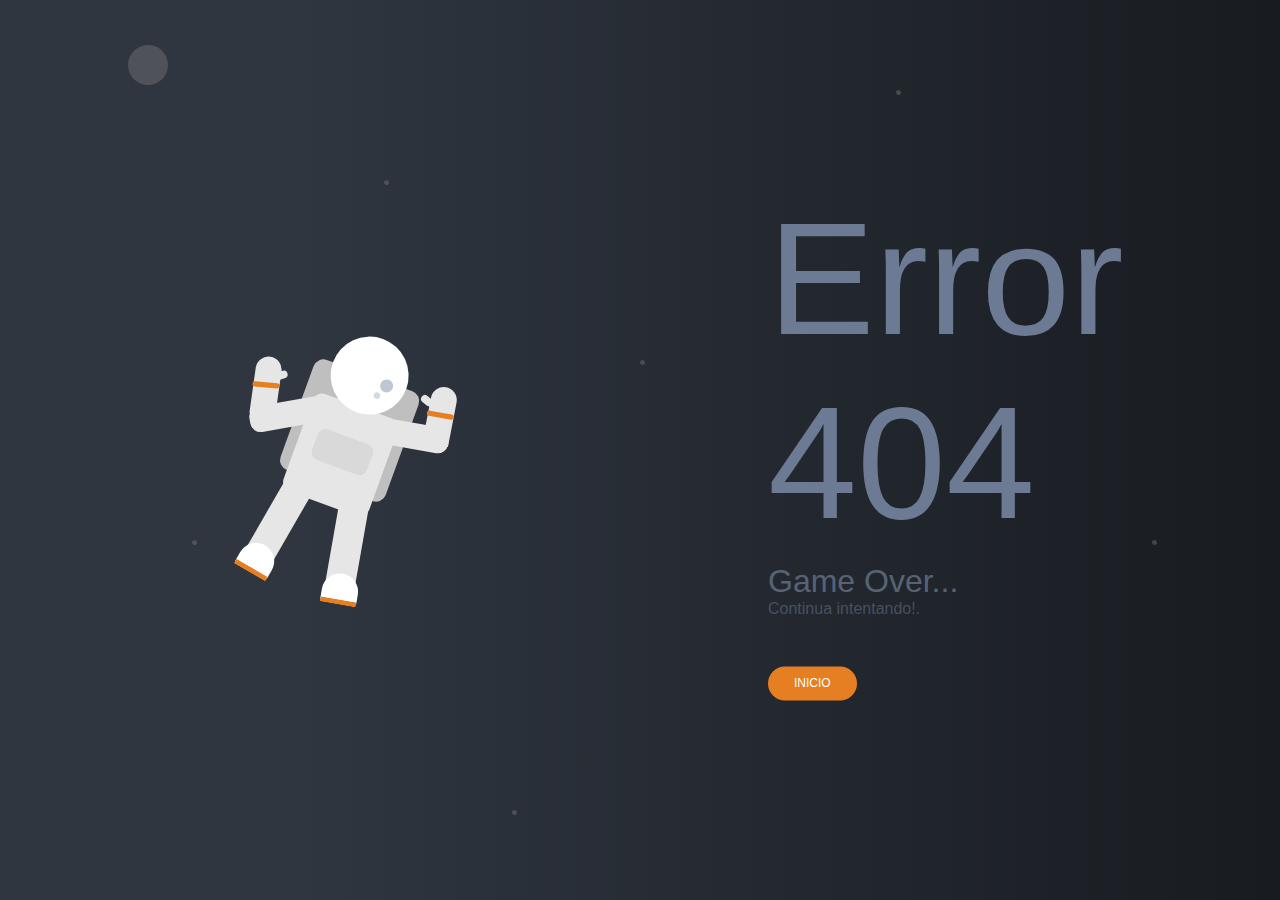
<file: pages/error404.html>
<!DOCTYPE html>
<html lang="es">
  <head>
    <meta charset="UTF-8" />
    <meta http-equiv="X-UA-Compatible" content="IE=edge" />
    <meta name="viewport" content="width=device-width, initial-scale=1.0" />
    <meta nmae="description" content="Pagina de Error" />
    <meta name="Emiliano Garzon - Juan Cruz" />
    <link rel="stylesheet" href="../css/styleE4.css" />
    <link
      rel="shortcut icon"
      href="../img/h9LYy23x_400x400.png"
      type="image/x-icon"
    />
    <title>E404</title>
  </head>
  <body>
    <div class="star star1"></div>
    <div class="star star2"></div>
    <div class="star star3"></div>
    <div class="star star4"></div>
    <div class="star star5"></div>
    <div class="star star6"></div>
    <div class="star star7"></div>

    <div class="error">
      <div class="error__title">Error 404</div>
      <div class="error__subtitle">Game Over...</div>
      <div class="error__description">Continua intentando!.</div>
      <a href="index.html">
        <button type="button" class="error__button error__button--active">
          INICIO
        </button>
      </a>
    </div>

    <div class="astronaut">
      <div class="astronaut__backpack"></div>
      <div class="astronaut__body"></div>
      <div class="astronaut__body__chest"></div>
      <div class="astronaut__arm-left1"></div>
      <div class="astronaut__arm-left2"></div>
      <div class="astronaut__arm-right1"></div>
      <div class="astronaut__arm-right2"></div>
      <div class="astronaut__arm-thumb-left"></div>
      <div class="astronaut__arm-thumb-right"></div>
      <div class="astronaut__leg-left"></div>
      <div class="astronaut__leg-right"></div>
      <div class="astronaut__foot-left"></div>
      <div class="astronaut__foot-right"></div>
      <div class="astronaut__wrist-left"></div>
      <div class="astronaut__wrist-right"></div>

      <div class="astronaut__cord">
        <canvas id="cord" height="350px" width="500px"></canvas>
      </div>

      <div class="astronaut__head">
        <canvas id="visor" width="60px" height="60px"></canvas>
        <div class="astronaut__head-visor-flare1"></div>
        <div class="astronaut__head-visor-flare2"></div>
      </div>
    </div>
  </body>
</html>
</file>
<file: css/styleE4.css>
html,
body {
  height: 100%;
  width: 100%;
  margin: 0px;
  background: linear-gradient(90deg, rgba(47,54,64,1) 23%, rgba(24,27,32,1) 100%);
  overflow: hidden;
}

.star {
  background: grey;
  position: absolute;
  width: 5px;
  height: 5px;
  content: '';
  border-radius: 100%;
  transform: rotate(250deg);
  opacity: 0.4;
  animation-name: shimmer;
  animation-duration: 2s;
  animation-iteration-count: infinite;
  animation-direction: alternate;
}

@keyframes shimmer {
  from {opacity: 0;}
  to {opacity: 0.7;}
}

.star1 {
  top: 40%;
  left: 50%;
  animation-delay: 1s;
}

.star2 {
  top: 60%;
  left: 90%;
  animation-delay: 3s;
}

.star3 {
  top: 10%;
  left: 70%;
  animation-delay: 2s;
}

.star4 {
  top: 90%;
  left: 40%;
}

.star5 {
  top: 20%;
  left: 30%;
  animation-delay: 0.5s;
}

.star6 {
  width: 40px;
  height: 40px;
  top: 5%;
  left: 10%;
  animation-delay: 2.5s;
}

.star7 {
  top: 60%;
  left: 15%;
  animation-delay: 1s;
}

.error {
  position: absolute;
  left: 60%;
  top: 55%;
  transform: translateY(-60%);
  font-family: 'Questrial', sans-serif;
  color: #576375;
}

.error__title {
  color: #6c7b93;
  font-size: 10em;
}

.error__subtitle {
  margin-top: 0.25em;
  font-size: 2em;
}

.error__description {
  opacity: 0.7;
}

.error__button {
  min-width: 7em;
  margin-top: 4em;
  margin-right: 0.5em;
  padding: 0.65em 2em;
  outline: none;
  border: 2px solid #2f3640;
  background-color: transparent;
  border-radius: 8em;
  color: #576375;
  cursor: pointer;
  transition-duration: 0.2s;
  font-size: 0.75em;
  font-family: 'Questrial', sans-serif;
}

.error__button:hover {
  color: #7b899d;
}

.error__button--active {
  background-color: #e67e22;
  border: 2px solid #e67e22;
  color: white;
}

.error__button--active:hover {
  box-shadow: 0px 0px 8px 0px rgba(0,0,0,0.5);
  color: white;
}

.astronaut {
  position: absolute;
  width: 185px;
  height: 300px;
  left: 27%;
  top: 50%;
  transform: translate(-50%, -50%) rotate(20deg) scale(1.3);
  animation-name: float;
  animation-duration: 1.5s;
  animation-iteration-count: infinite;
  animation-direction: alternate;
}

@keyframes float {
  from {top: 49%;}
  to {top: 47%;}
}

.astronaut__head {
  background-color: white;
  position: absolute;
  top: 60px;
  left: 60px;
  width: 60px;
  height: 60px;
  content: '';
  border-radius: 2em;
}

.astronaut__head-visor-flare1 {
  background-color: #7f8fa6;
  position: absolute;
  top: 28px;
  left: 40px;
  width: 10px;
  height: 10px;
  content: '';
  border-radius: 2em;
  opacity: 0.5;
}

.astronaut__head-visor-flare2 {
  background-color: #718093;
  position: absolute;
  top: 40px;
  left: 38px;
  width: 5px;
  height: 5px;
  content: '';
  border-radius: 2em;
  opacity: 0.3;
}

.astronaut__backpack {
  background-color: #bfbfbf;
  position: absolute;
  top: 90px;
  left: 47px;
  width: 86px;
  height: 90px;
  content: '';
  border-radius: 8px;
}

.astronaut__body {
  background-color: #e6e6e6;
  position: absolute;
  top: 115px;
  left: 55px;
  width: 70px;
  height: 80px;
  content: '';
  border-radius: 8px;
}

.astronaut__body__chest {
  background-color: #d9d9d9;
  position: absolute;
  top: 140px;
  left: 68px;
  width: 45px;
  height: 25px;
  content: '';
  border-radius: 6px;
}

.astronaut__arm-left1 {
  background-color: #e6e6e6;
  position: absolute;
  top: 128px;
  left: 11px;
  width: 65px;
  height: 20px;
  content: '';
  border-radius: 8px;
  transform: rotate(-30deg);
}

.astronaut__arm-left2 {
  background-color: #e6e6e6;
  position: absolute;
  top: 102px;
  left: 8px;
  width: 20px;
  height: 45px;
  content: '';
  border-radius: 8px;
  transform: rotate(-12deg);
  border-top-left-radius: 8em;
  border-top-right-radius: 8em;
}

.astronaut__arm-right1 {
  background-color: #e6e6e6;
  position: absolute;
  top: 113px;
  left: 100px;
  width: 65px;
  height: 20px;
  content: '';
  border-radius: 8px;
  transform: rotate(-10deg);
}

.astronaut__arm-right2 {
  background-color: #e6e6e6;
  position: absolute;
  top: 78px;
  left: 142px;
  width: 20px;
  height: 45px;
  content: '';
  border-radius: 8px;
  transform: rotate(-9deg);
  border-top-left-radius: 8em;
  border-top-right-radius: 8em;
}

.astronaut__arm-thumb-left {
  background-color: #e6e6e6;
  position: absolute;
  top: 110px;
  left: 21px;
  width: 10px;
  height: 6px;
  content: '';
  border-radius: 8em;
  transform: rotate(-35deg);
}

.astronaut__arm-thumb-right {
  background-color: #e6e6e6;
  position: absolute;
  top: 90px;
  left: 133px;
  width: 10px;
  height: 6px;
  content: '';
  border-radius: 8em;
  transform: rotate(20deg);
}

.astronaut__wrist-left {
  background-color: #e67e22;
  position: absolute;
  top: 122px;
  left: 6.5px;
  width: 21px;
  height: 4px;
  content: '';
  border-radius: 8em;
  transform: rotate(-15deg);
}

.astronaut__wrist-right {
  background-color: #e67e22;
  position: absolute;
  top: 98px;
  left: 141px;
  width: 21px;
  height: 4px;
  content: '';
  border-radius: 8em;
  transform: rotate(-10deg);
}

.astronaut__leg-left {
  background-color: #e6e6e6;
  position: absolute;
  top: 188px;
  left: 50px;
  width: 23px;
  height: 75px;
  content: '';
  transform: rotate(10deg);
}

.astronaut__leg-right {
  background-color: #e6e6e6;
  position: absolute;
  top: 188px;
  left: 108px;
  width: 23px;
  height: 75px;
  content: '';
  transform: rotate(-10deg);
}

.astronaut__foot-left {
  background-color: white;
  position: absolute;
  top: 240px;
  left: 43px;
  width: 28px;
  height: 20px;
  content: '';
  transform: rotate(10deg);
  border-radius: 3px;
  border-top-left-radius: 8em;
  border-top-right-radius: 8em;
  border-bottom: 4px solid #e67e22;
}

.astronaut__foot-right {
  background-color: white;
  position: absolute;
  top: 240px;
  left: 111px;
  width: 28px;
  height: 20px;
  content: '';
  transform: rotate(-10deg);
  border-radius: 3px;
  border-top-left-radius: 8em;
  border-top-right-radius: 8em;
  border-bottom: 4px solid #e67e22;
}
</file>
